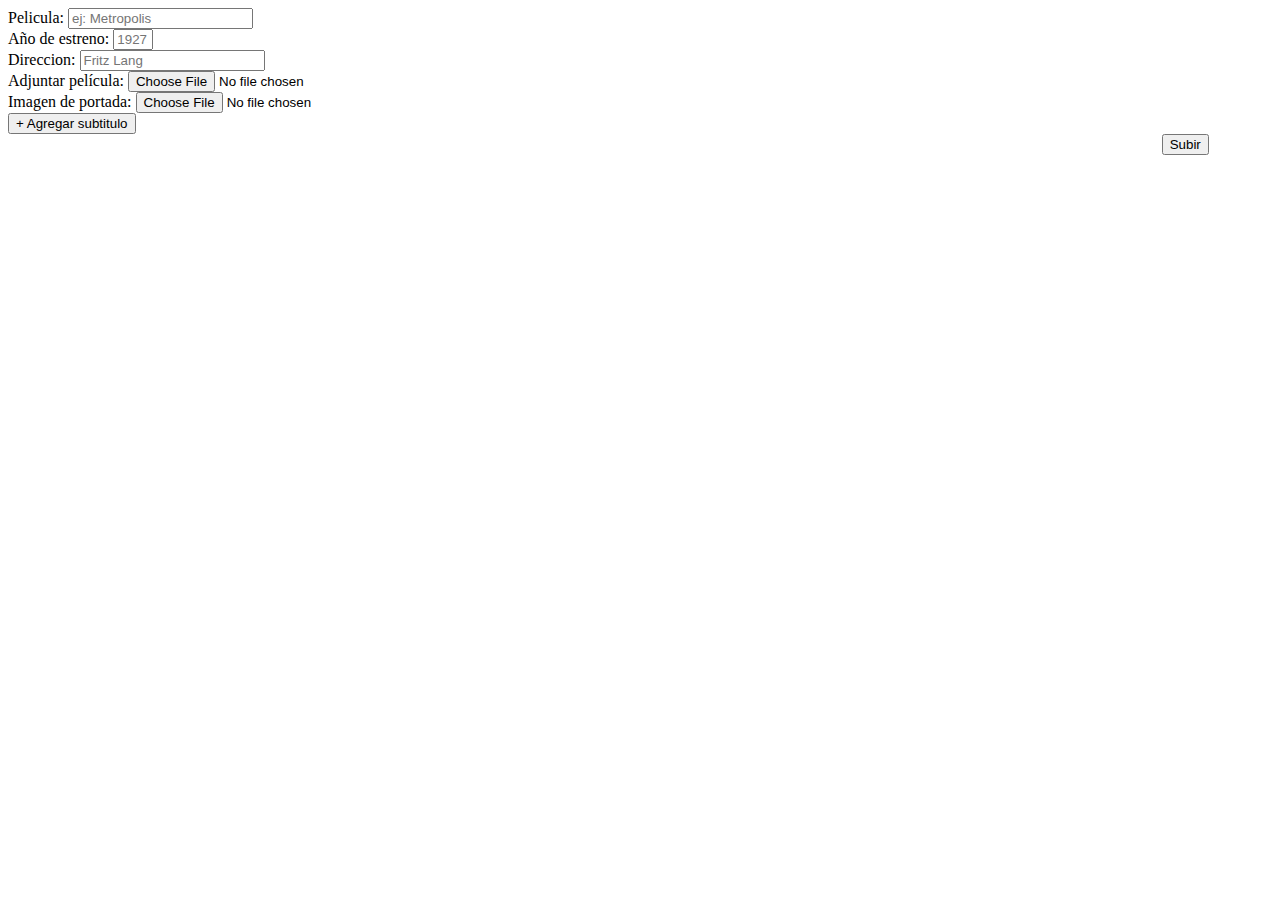
<file: cineclick/capp.html>
<!--   
//  «Copyright © 2015 Fco. Gamboa Ortiz»
//  This file is part of OpenCineClick.

//  OpenCineClick is free software: you can redistribute it and/or modify
//  it under the terms of the GNU Affero General Public License as published by
//  the Free Software Foundation, either version 3 of the License, or
//  (at your option) any later version.

//  OpenCineClick is distributed in the hope that it will be useful,
//  but WITHOUT ANY WARRANTY; without even the implied warranty of
//  MERCHANTABILITY or FITNESS FOR A PARTICULAR PURPOSE.  See the
//  GNU Affero General Public License for more details.

//  You should have received a copy of the GNU Affero General Public License
//  along with this program.  If not, see <http://www.gnu.org/licenses/>.

///////////////////////////////////////////////////////////////
//  Traduccion al español de esta Licencia
//
//  Este archivo es parte de OpenCineClick.

//  OpenCineClick es un programa libre: puedes redistribuirlo y/o modificar bajo
//  los terminos de la GNU Affero General Public License "Licencia Publica General"
//  publicada por la fundacion Free Software "Programa Libre", ya sea para la version 3
//  de la licencia, o versiones anteriores.

//  OpenCineClick es distribuido con la esperanza de que sea útil,
//  pero SIN NINGUNA GARANTÍA; ni siquiera la garantía implícita de
//  COMERCIALIZACIÓN o IDONEIDAD PARA UN PROPÓSITO PARTICULAR . Vea el
//  Licencia Pública General Affero GNU para más detalles.  

//  Debería haber recibido una copia de la Licencia Pública General Affero GNU
//  Junto con este programa . Si no es así , consulte < http://www.gnu.org/licenses/ > .
//  Por precaución la licencia está copiada completa en dos archivos, 
//  uno llamado COPYING y otro llamado LICENCIA
-->
<html>
<body>
<div class="ar">

<input type="hidden" name="sd" value="0">
		<div class="nu2">
Pelicula:
<input type="text" id="te2" name="ns" placeholder="ej: Metropolis">
		</div>


		<div class="nu2">
Año de estreno:
<input type="text" id="te2" name="ap" placeholder="1927" style="width:40px">
		</div>

		<div class="nu2">
Direccion:
<input type="text" id="te2" name="dp" placeholder="Fritz Lang">
		</div>



		<div class="nu2">
	Adjuntar película:
	 <input type="file" name="archivo[]" class="fil" id="arar">
		</div>





                <div class="nu2">
	Imagen de portada:
	 <input type="file" name="archivo[]" class="fil" accept="image/*">
		</div>


        <input type="button" value="+ Agregar subtitulo" onclick="subtitulos()" id="subsub">
                <div id="subti" class="nu2" style="display:none">
        Adjunta el subtitulo:
        <input type="file" name="archivo[]" class="fil">

                </div>


<div style="margin-right:5%" align="right"><input type="submit" id="submit" value="Subir"></div>

</div>

</body>
</html>
</file>
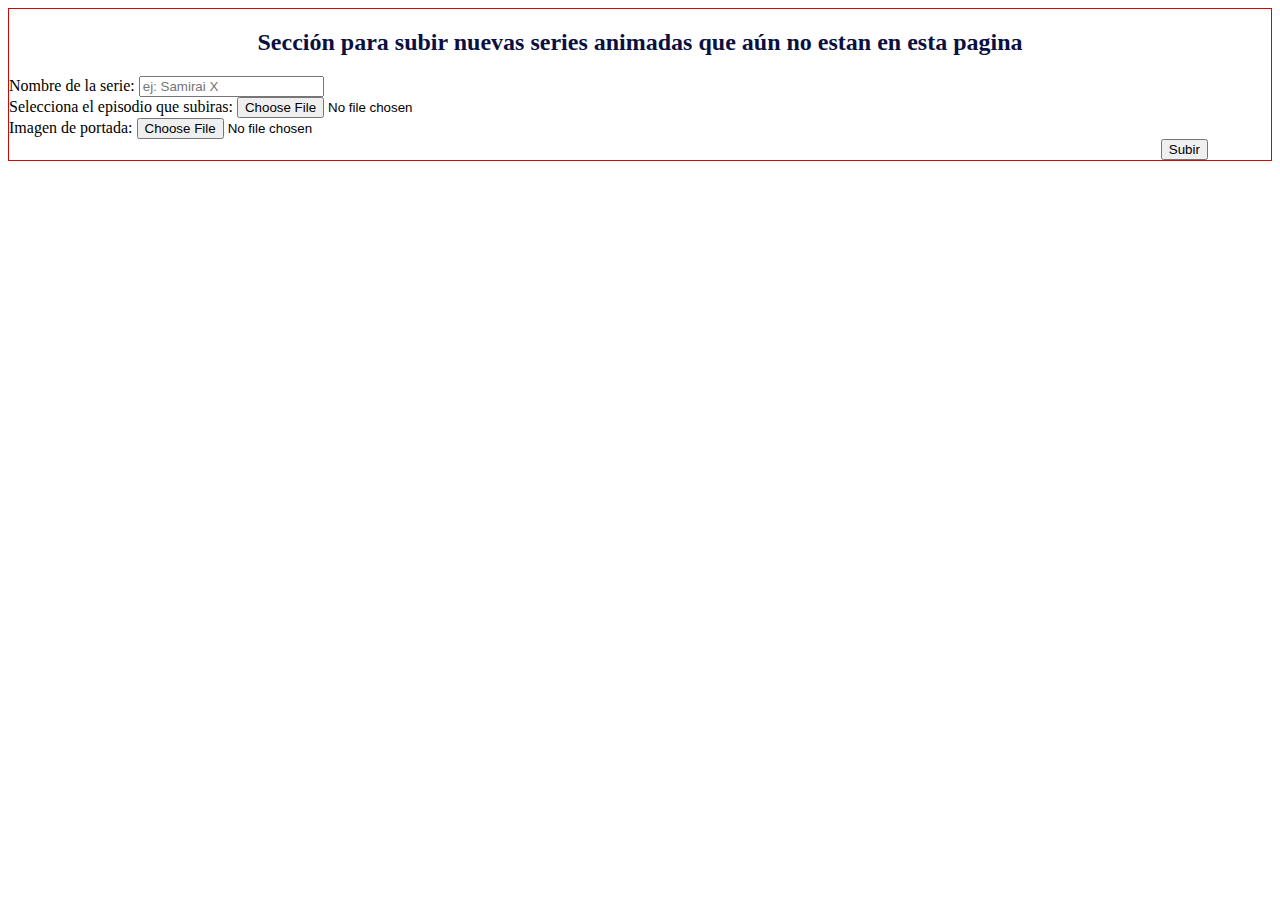
<file: cineclick/nser.html>
<html>
<body>
<div class="ar" style="border:solid 1px rgba(207, 7, 7, 1);">
		<div class="nu22" style="color: rgba(11, 16, 65, 1); text-align:center;">
<h2>Sección para subir nuevas series animadas que aún no estan en esta pagina</h2>
		</div>

<input type="hidden" name="sd" value="0">
<input type="hidden" name="nn" value="nues">
		<div class="nu2">
Nombre de la serie:
<input type="text" id="te2" name="ns" placeholder="ej: Samirai X">
		</div>

		<div class="nu2">
	Selecciona el episodio que subiras:
	 <input type="file" name="archivo[]" class="fil" id="arar">
		</div>

		<div id="nu" style="display:none">
El número del capítulo:
<input type="text" id="te" name="nc" placeholder="1">
		</div>

		<div class="nu2">
	Imagen de portada:
	 <input type="file" name="archivo[]" class="fil">
		</div>

<div style="margin-right:5%" align="right"><input type="submit" id="submit" value="Subir"></div>

</div>

</body>
</html>
</file>
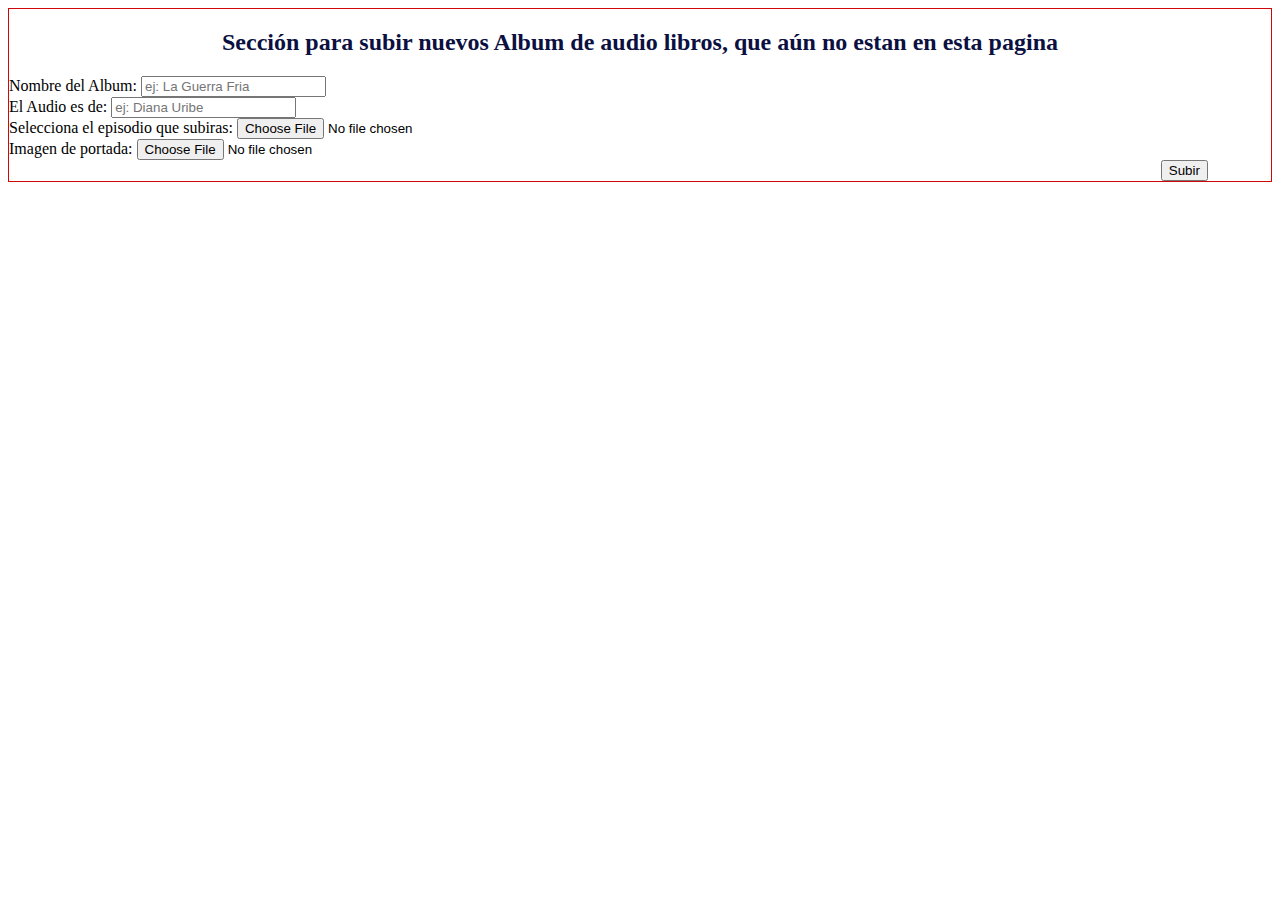
<file: cineclick/nsera.html>
<!--   
//  «Copyright © 2015 Fco. Gamboa Ortiz»
//  This file is part of OpenCineClick.

//  OpenCineClick is free software: you can redistribute it and/or modify
//  it under the terms of the GNU Affero General Public License as published by
//  the Free Software Foundation, either version 3 of the License, or
//  (at your option) any later version.

//  OpenCineClick is distributed in the hope that it will be useful,
//  but WITHOUT ANY WARRANTY; without even the implied warranty of
//  MERCHANTABILITY or FITNESS FOR A PARTICULAR PURPOSE.  See the
//  GNU Affero General Public License for more details.

//  You should have received a copy of the GNU Affero General Public License
//  along with this program.  If not, see <http://www.gnu.org/licenses/>.

///////////////////////////////////////////////////////////////
//  Traduccion al español de esta Licencia
//
//  Este archivo es parte de OpenCineClick.

//  OpenCineClick es un programa libre: puedes redistribuirlo y/o modificar bajo
//  los terminos de la GNU Affero General Public License "Licencia Publica General"
//  publicada por la fundacion Free Software "Programa Libre", ya sea para la version 3
//  de la licencia, o versiones anteriores.

//  OpenCineClick es distribuido con la esperanza de que sea útil,
//  pero SIN NINGUNA GARANTÍA; ni siquiera la garantía implícita de
//  COMERCIALIZACIÓN o IDONEIDAD PARA UN PROPÓSITO PARTICULAR . Vea el
//  Licencia Pública General Affero GNU para más detalles.  

//  Debería haber recibido una copia de la Licencia Pública General Affero GNU
//  Junto con este programa . Si no es así , consulte < http://www.gnu.org/licenses/ > .
//  Por precaución la licencia está copiada completa en dos archivos, 
//  uno llamado COPYING y otro llamado LICENCIA
-->
<html>
<body>
<div class="ar" style="border:solid 1px rgba(207, 7, 7, 1);">
		<div class="nu22" style="color: rgba(11, 16, 65, 1); text-align:center;">
<h2>Sección para subir nuevos Album de audio libros, que aún no estan en esta pagina</h2>
		</div>

<input type="hidden" name="sd" value="3">
<input type="hidden" name="nn" value="nues">
		<div class="nu2">
Nombre del Album:
<input type="text" id="te2" name="ns" placeholder="ej: La Guerra Fria">
		</div>

		<div class="nu2">
El Audio es de:
<input type="text" id="te2" name="quien" placeholder="ej: Diana Uribe">
		</div>

		<div class="nu2">
	Selecciona el episodio que subiras:
	 <input type="file" name="archivo[]" class="fil" id="arar">
		</div>

		<div id="nu" style="display:none">
El número del capítulo:
<input type="text" id="te" name="nc" placeholder="1">
		</div>

		<div class="nu2">
	Imagen de portada:
	 <input type="file" name="archivo[]" class="fil">
		</div>

<div style="margin-right:5%" align="right"><input type="submit" id="submit" value="Subir"></div>

</div>

</body>
</html>
</file>
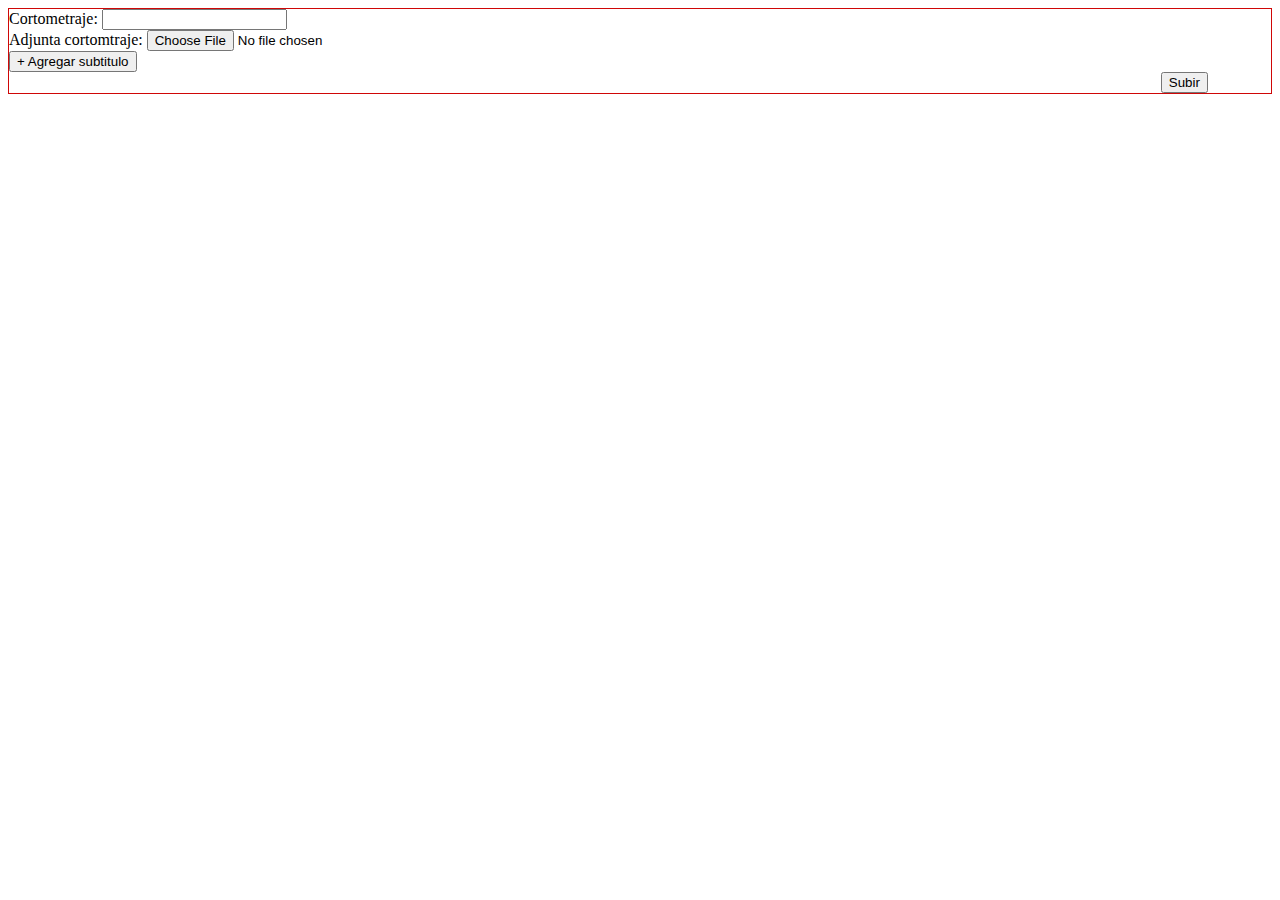
<file: cineclick/nserp.html>
<!--   
//  «Copyright © 2015 Fco. Gamboa Ortiz»
//  This file is part of OpenCineClick.

//  OpenCineClick is free software: you can redistribute it and/or modify
//  it under the terms of the GNU Affero General Public License as published by
//  the Free Software Foundation, either version 3 of the License, or
//  (at your option) any later version.

//  OpenCineClick is distributed in the hope that it will be useful,
//  but WITHOUT ANY WARRANTY; without even the implied warranty of
//  MERCHANTABILITY or FITNESS FOR A PARTICULAR PURPOSE.  See the
//  GNU Affero General Public License for more details.

//  You should have received a copy of the GNU Affero General Public License
//  along with this program.  If not, see <http://www.gnu.org/licenses/>.

///////////////////////////////////////////////////////////////
//  Traduccion al español de esta Licencia
//
//  Este archivo es parte de OpenCineClick.

//  OpenCineClick es un programa libre: puedes redistribuirlo y/o modificar bajo
//  los terminos de la GNU Affero General Public License "Licencia Publica General"
//  publicada por la fundacion Free Software "Programa Libre", ya sea para la version 3
//  de la licencia, o versiones anteriores.

//  OpenCineClick es distribuido con la esperanza de que sea útil,
//  pero SIN NINGUNA GARANTÍA; ni siquiera la garantía implícita de
//  COMERCIALIZACIÓN o IDONEIDAD PARA UN PROPÓSITO PARTICULAR . Vea el
//  Licencia Pública General Affero GNU para más detalles.  

//  Debería haber recibido una copia de la Licencia Pública General Affero GNU
//  Junto con este programa . Si no es así , consulte < http://www.gnu.org/licenses/ > .
//  Por precaución la licencia está copiada completa en dos archivos, 
//  uno llamado COPYING y otro llamado LICENCIA
-->
<html>
<body>
<div class="ar" style="border:solid 1px rgba(207, 7, 7, 1);">

<input type="hidden" name="sd" value="1">
<input type="hidden" name="nn" value="nues">
		<div class="nu2">
Cortometraje:
<input type="text" id="te2" name="ns">
		</div>


		<div class="nu2" style="display:none">
Año de estreno:
<input type="text" id="te2" name="ap" style="width:40px">
		</div>

		<div class="nu2" style="display:none">
Direccion:
<input type="text" id="te2" name="dp">
		</div>



		<div class="nu2">
	Adjunta cortomtraje:
	 <input type="file" name="archivo[]" class="fil" id="arar">
		</div>

                <div class="nu2" style="display:none">
	Imagen de portada:
	 <input type="file" name="archivo[]" class="fil">
		</div>


        <input type="button" value="+ Agregar subtitulo" onclick="subtitulos()" id="subsub">
                <div id="subti" class="nu2" style="display:none">
        Adjunta el subtitulo:
        <input type="file" name="archivo[]" class="fil">

                </div>


<div style="margin-right:5%" align="right"><input type="submit" id="submit" value="Subir"></div>

</div>

</body>
</html>
</file>
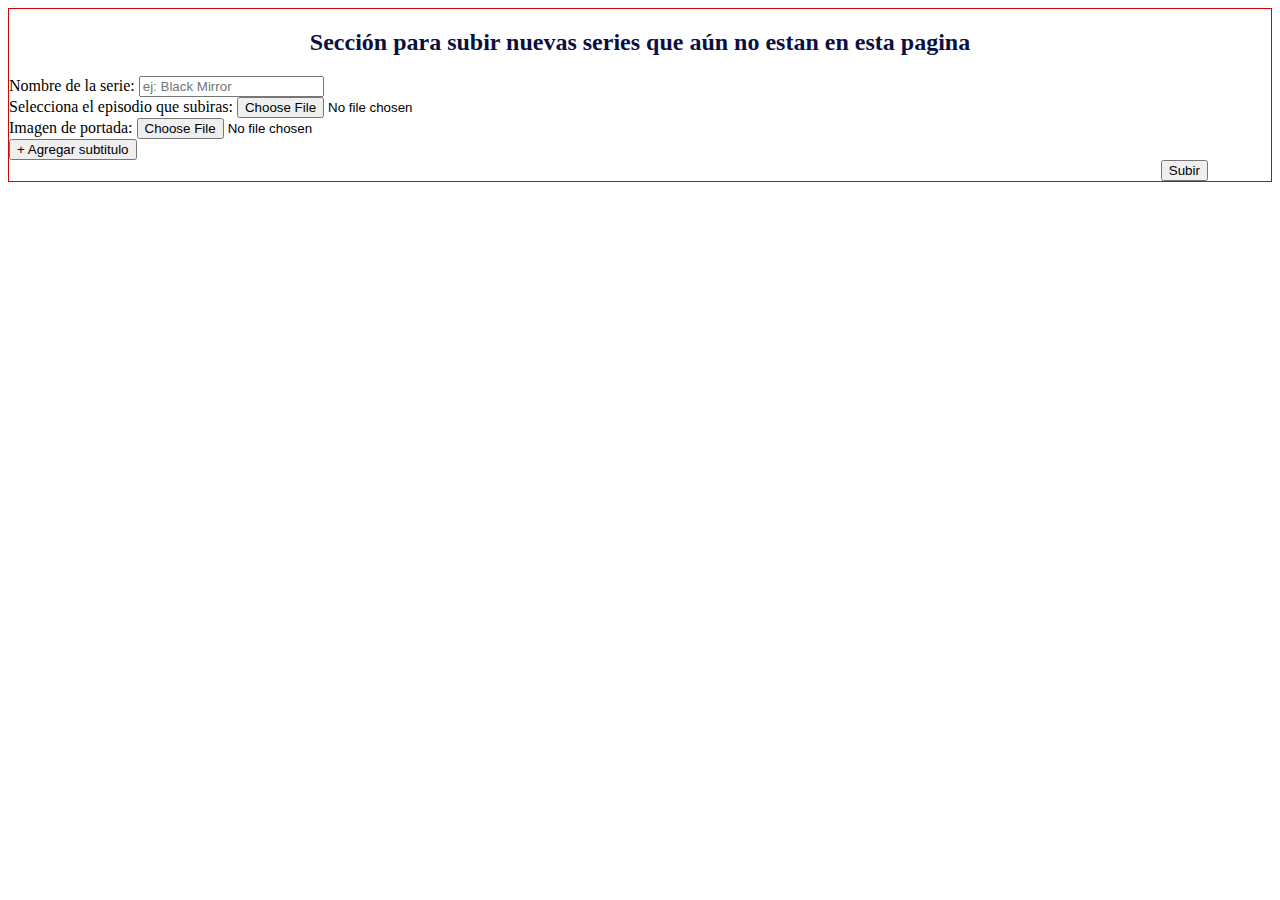
<file: cineclick/nsers.html>
<!--   
//  «Copyright © 2015 Fco. Gamboa Ortiz»
//  This file is part of OpenCineClick.

//  OpenCineClick is free software: you can redistribute it and/or modify
//  it under the terms of the GNU Affero General Public License as published by
//  the Free Software Foundation, either version 3 of the License, or
//  (at your option) any later version.

//  OpenCineClick is distributed in the hope that it will be useful,
//  but WITHOUT ANY WARRANTY; without even the implied warranty of
//  MERCHANTABILITY or FITNESS FOR A PARTICULAR PURPOSE.  See the
//  GNU Affero General Public License for more details.

//  You should have received a copy of the GNU Affero General Public License
//  along with this program.  If not, see <http://www.gnu.org/licenses/>.

///////////////////////////////////////////////////////////////
//  Traduccion al español de esta Licencia
//
//  Este archivo es parte de OpenCineClick.

//  OpenCineClick es un programa libre: puedes redistribuirlo y/o modificar bajo
//  los terminos de la GNU Affero General Public License "Licencia Publica General"
//  publicada por la fundacion Free Software "Programa Libre", ya sea para la version 3
//  de la licencia, o versiones anteriores.

//  OpenCineClick es distribuido con la esperanza de que sea útil,
//  pero SIN NINGUNA GARANTÍA; ni siquiera la garantía implícita de
//  COMERCIALIZACIÓN o IDONEIDAD PARA UN PROPÓSITO PARTICULAR . Vea el
//  Licencia Pública General Affero GNU para más detalles.  

//  Debería haber recibido una copia de la Licencia Pública General Affero GNU
//  Junto con este programa . Si no es así , consulte < http://www.gnu.org/licenses/ > .
//  Por precaución la licencia está copiada completa en dos archivos, 
//  uno llamado COPYING y otro llamado LICENCIA
-->
<html>
<body>
<div class="ar" style="border:solid 1px rgba(207, 7, 7, 1);">
		<div class="nu22" style="color: rgba(11, 16, 65, 1); text-align:center;">
<h2>Sección para subir nuevas series que aún no estan en esta pagina</h2>
		</div>

<input type="hidden" name="sd" value="1">
<input type="hidden" name="nn" value="nues">
		<div class="nu2">
Nombre de la serie:
<input type="text" id="te2" name="ns" placeholder="ej: Black Mirror">
		</div>

		<div class="nu2">
	Selecciona el episodio que subiras:
	 <input type="file" name="archivo[]" class="fil" id="arar">
		</div>

		<div id="nu" style="display:none">
El número del capítulo:
<input type="text" id="te" name="nc" placeholder="1">
		</div>

		<div class="nu2">
	Imagen de portada:
	 <input type="file" name="archivo[]" class="fil">
		</div>

        <input type="button" value="+ Agregar subtitulo" onclick="subtitulos()" id="subsub">


                <div id="subti" class="nu2" style="display:none">
        Adjunta el subtitulo:
        <input type="file" name="archivo[]" class="fil">

                </div>


<div style="margin-right:5%" align="right"><input type="submit" id="submit" value="Subir"></div>

</div>

</body>
</html>
</file>
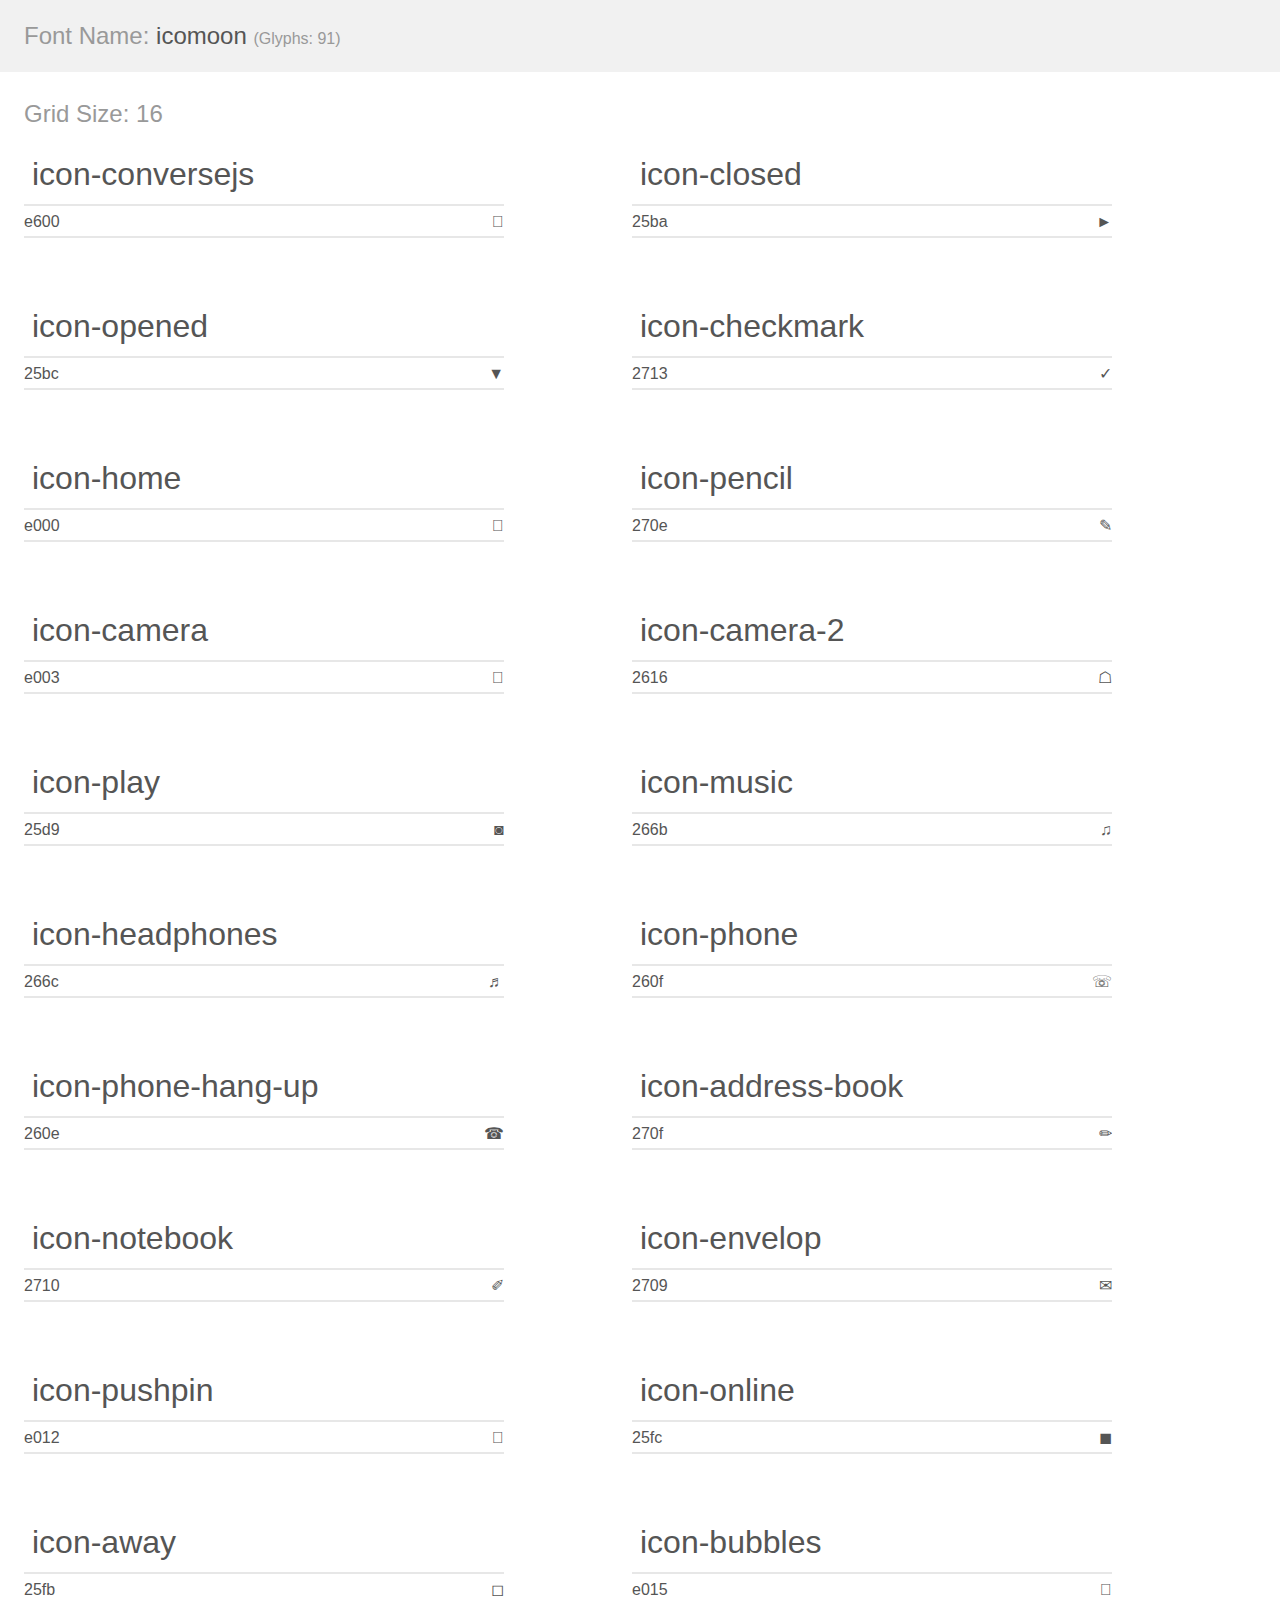
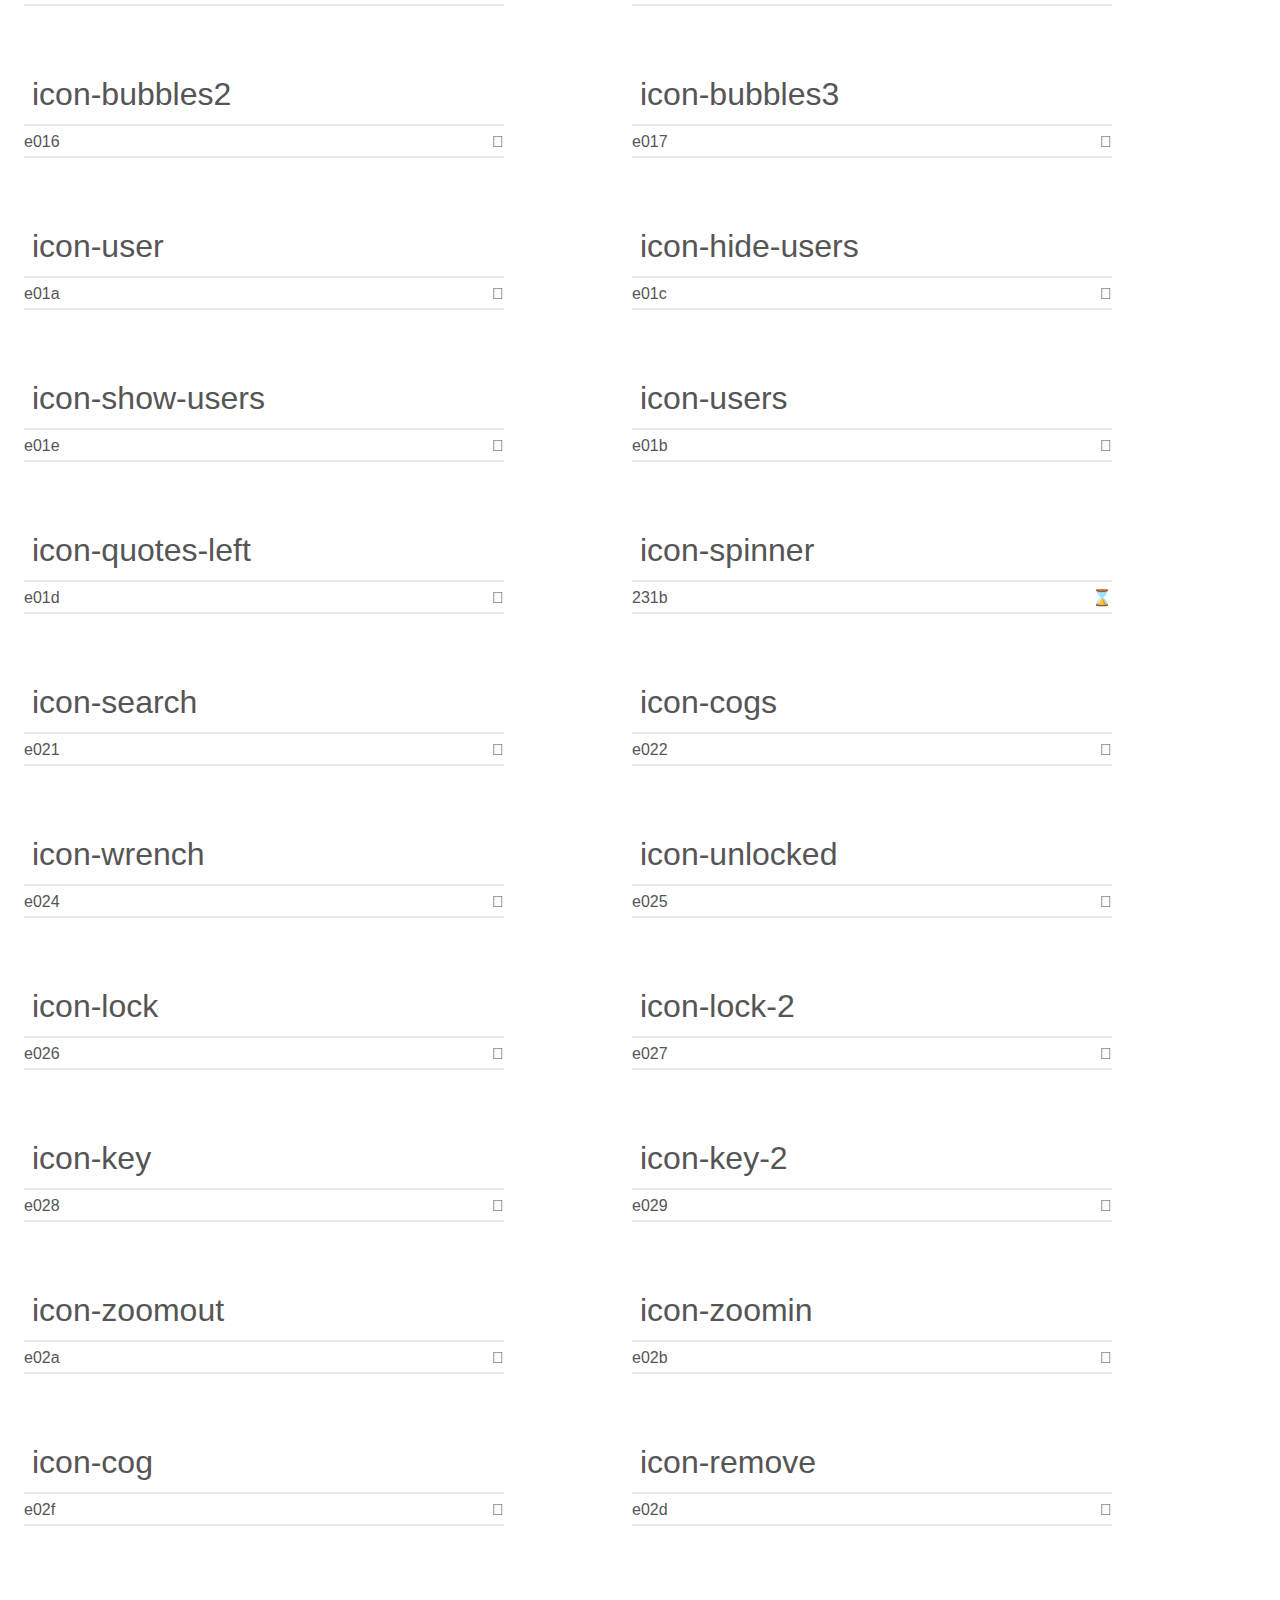
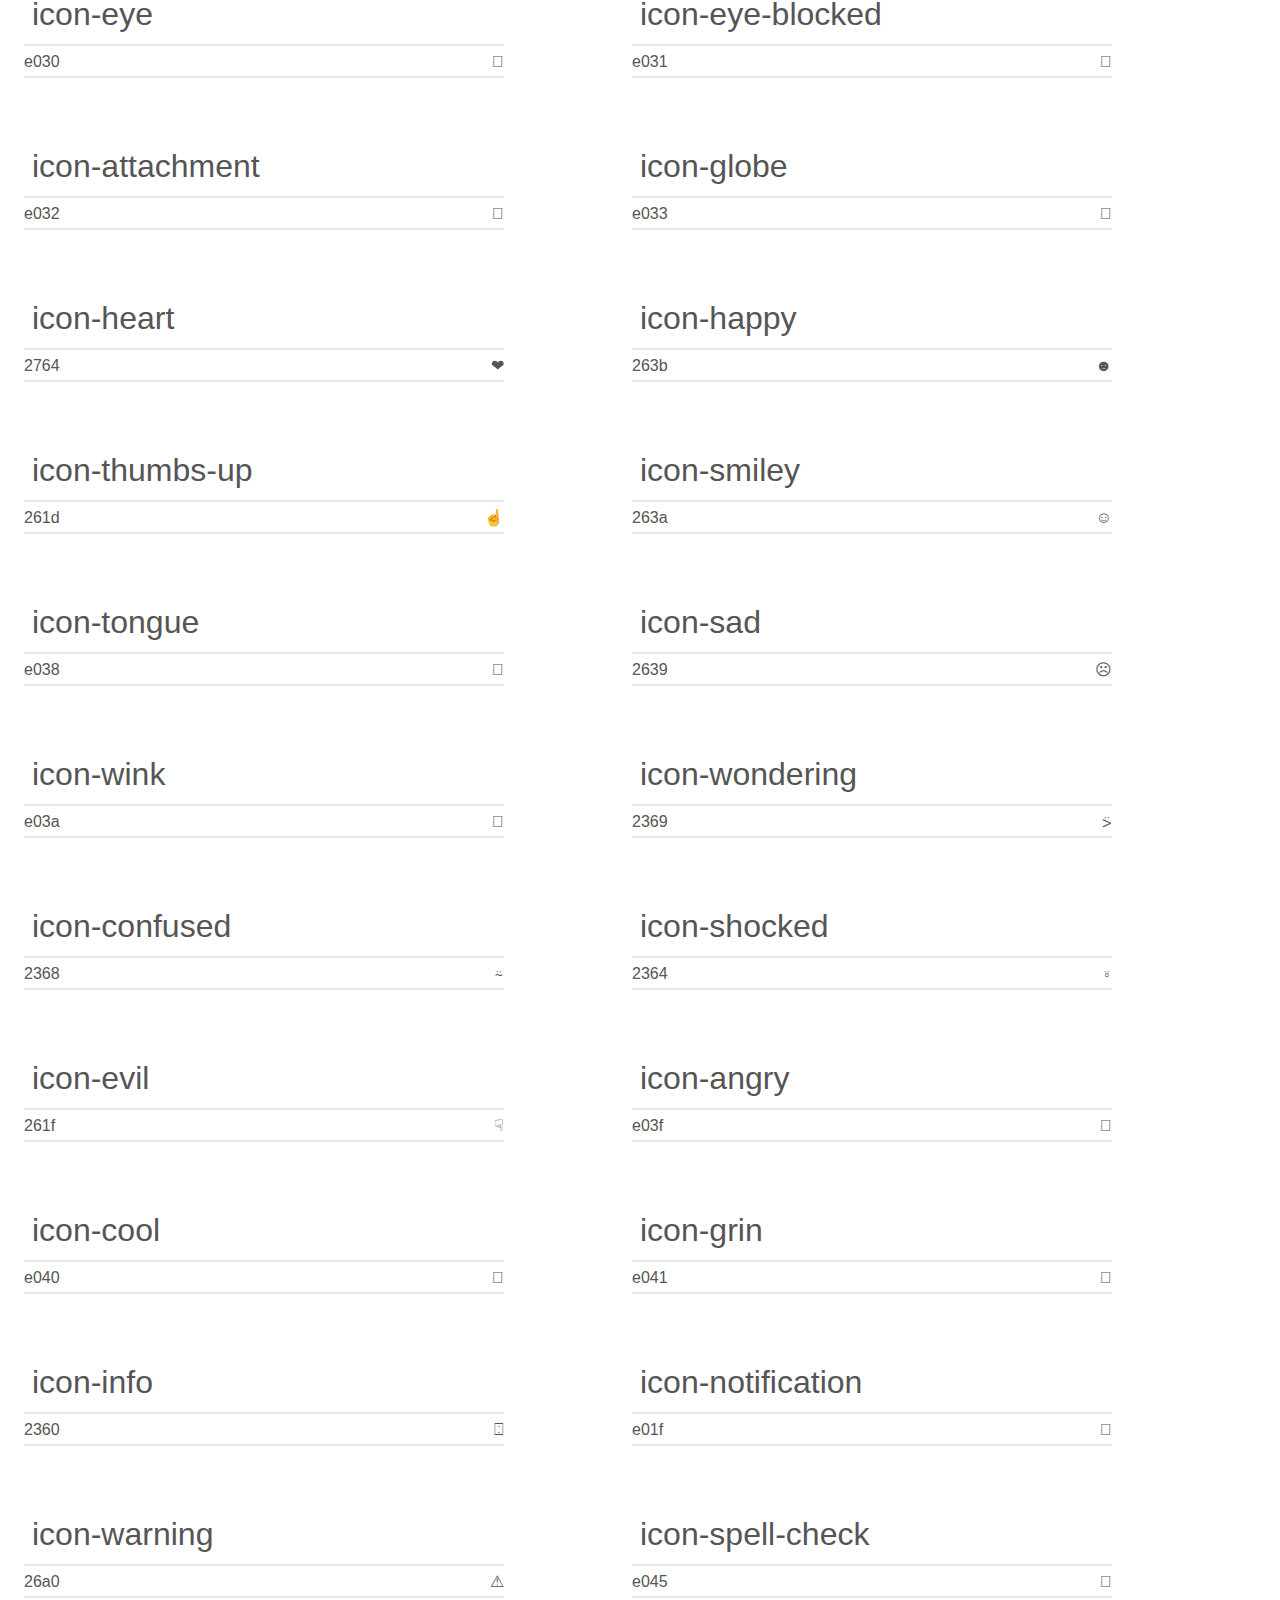
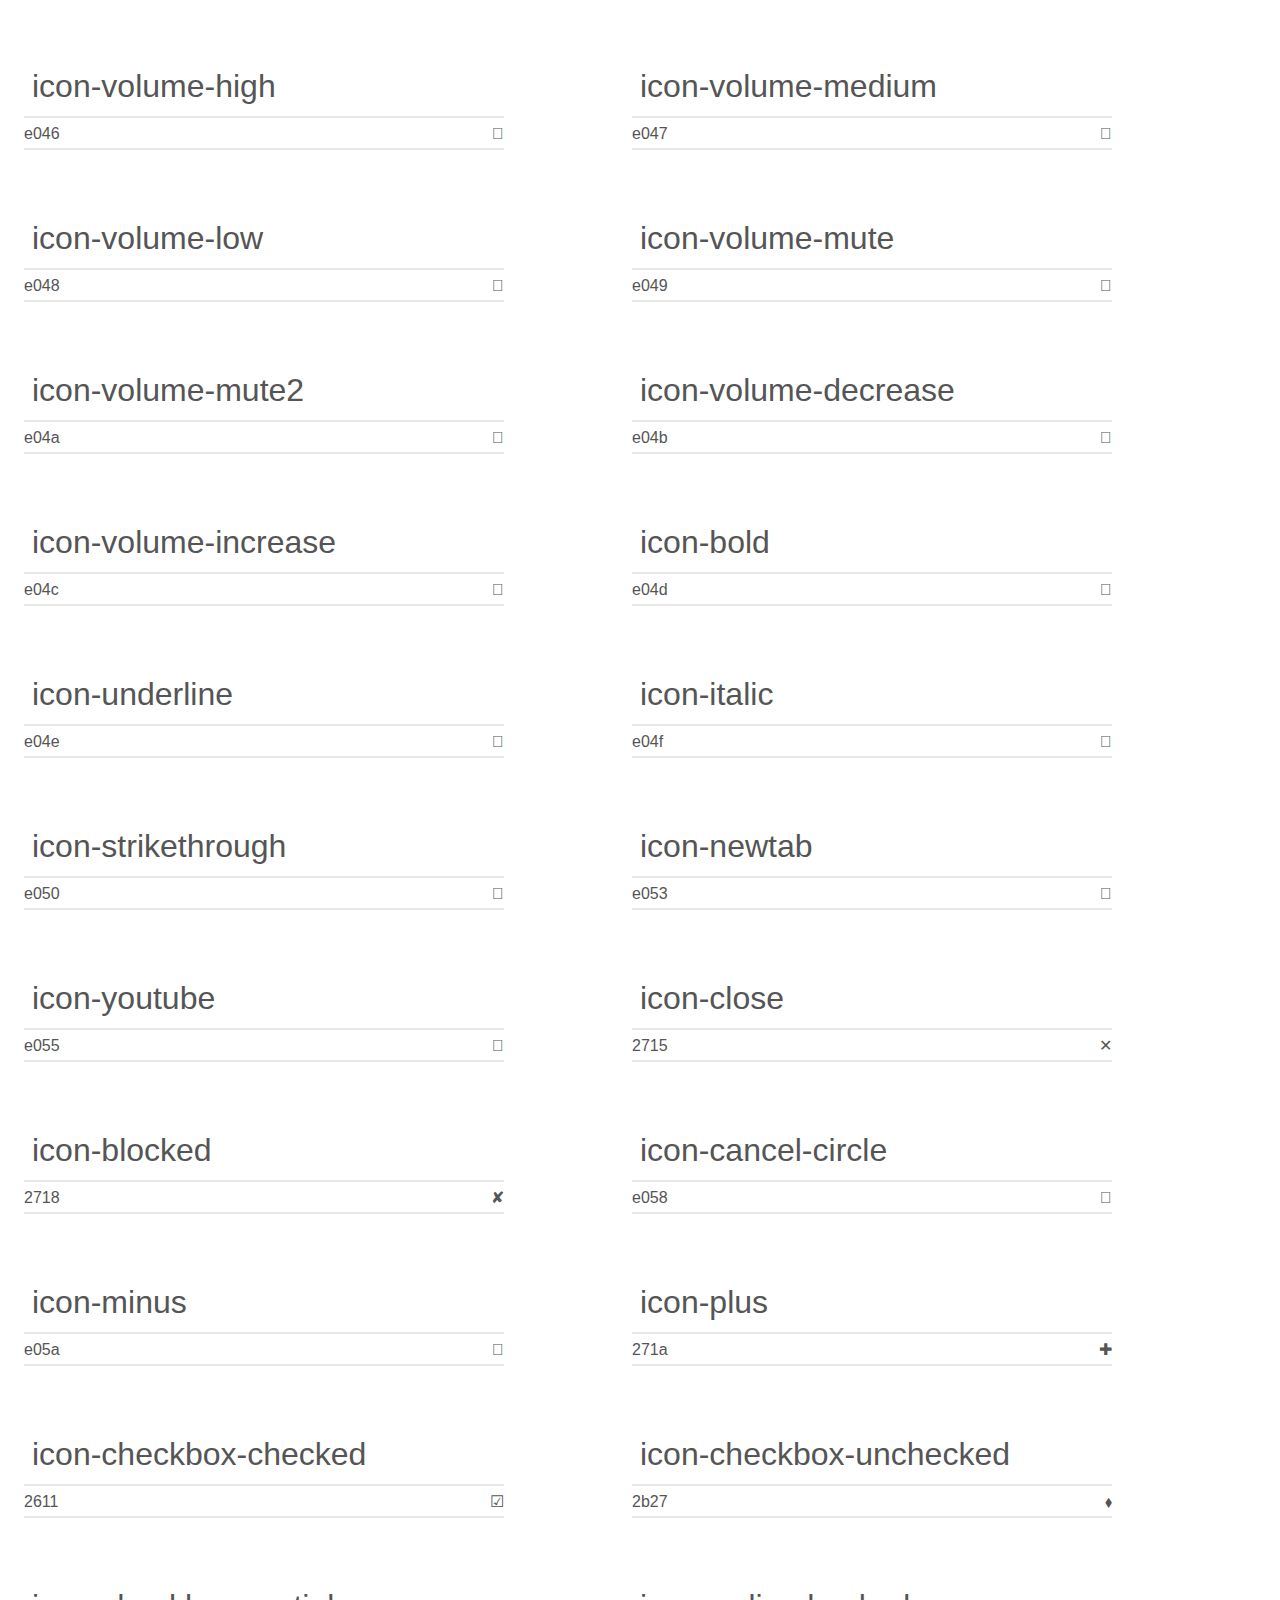
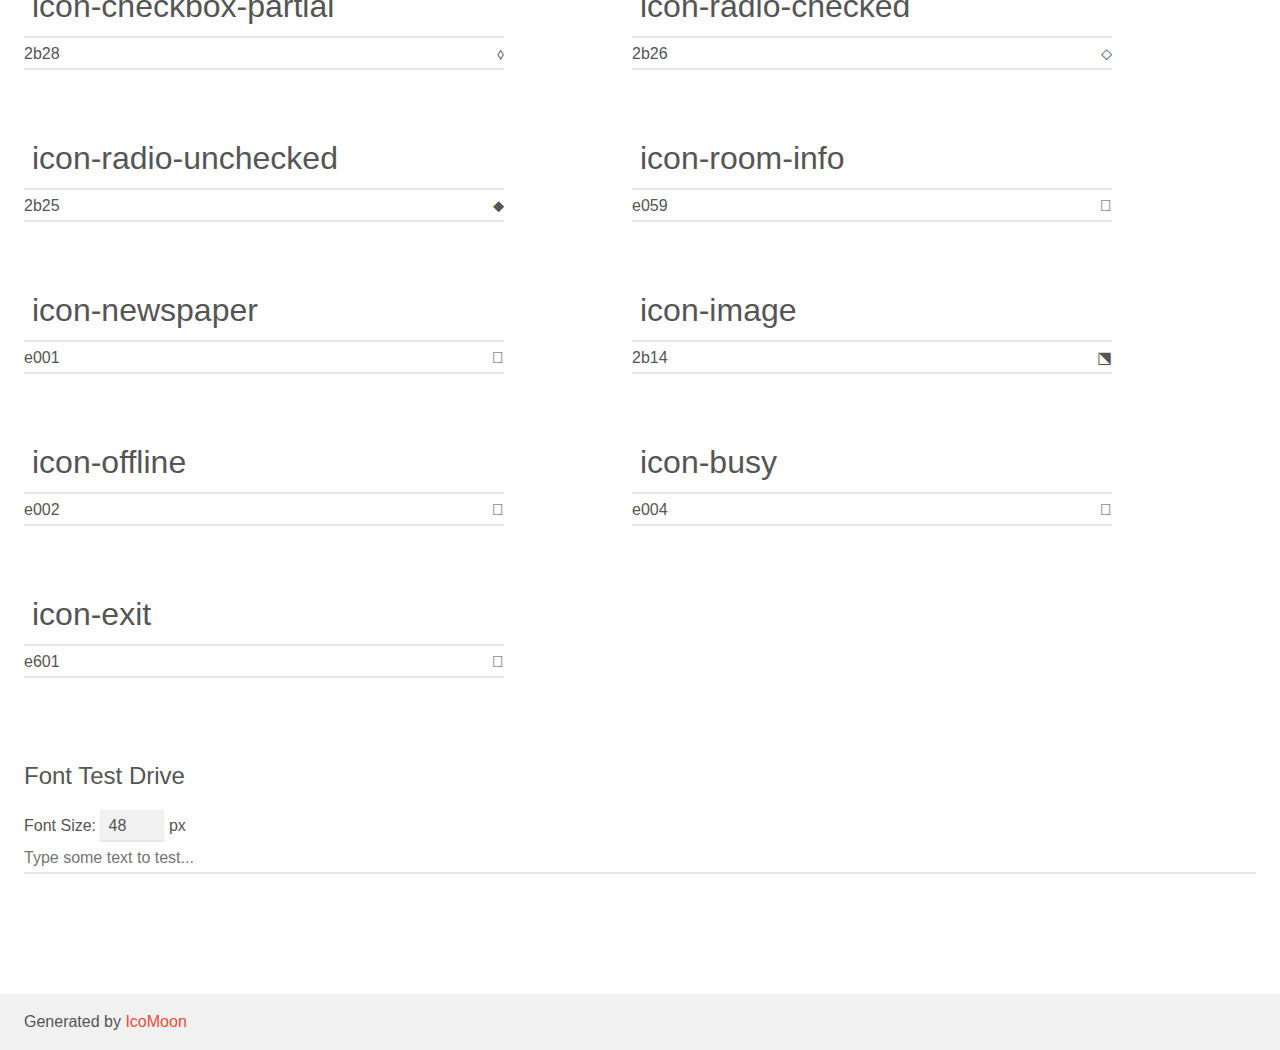
<file: cineclick/fonticons/demo.html>
<!doctype html>
<html>
<head>
	<meta charset="utf-8">
	<title>IcoMoon Demo</title>
	<meta name="description" content="An Icon Font Generated By IcoMoon.io">
	<meta name="viewport" content="width=device-width">
	<link rel="stylesheet" href="demo-files/demo.css">
	<link rel="stylesheet" href="style.css"></head>
<body>
	<div class="bgc1 clearfix">
		<h1 class="mhmm mvm"><span class="fgc1">Font Name:</span> icomoon <small class="fgc1">(Glyphs:&nbsp;91)</small></h1>
	</div>
	<div class="clearfix mhl ptl">
		<h1 class="mvm mtn bshadow fgc1">Grid Size: 16</h1>
		<div class="glyph fs1">
			<div class="clearfix bshadow0 pbs">
				<span class="icon-conversejs"></span><span class="mls"> icon-conversejs</span>
			</div>
			<fieldset class="fs0 size1of1 clearfix hidden-false">
				<input type="text" readonly value="e600" class="unit size1of2" />
				<input type="text" maxlength="1" readonly value="&#xe600;" class="unitRight size1of2 talign-right" />
			</fieldset>
			<div class="fs0 bshadow0 clearfix hidden-true">
				<span class="unit pvs fgc1">liga: </span>
				<input type="text" readonly value="" class="liga unitRight" />
			</div>
		</div>
		<div class="glyph fs1">
			<div class="clearfix bshadow0 pbs">
				<span class="icon-closed"></span><span class="mls"> icon-closed</span>
			</div>
			<fieldset class="fs0 size1of1 clearfix hidden-false">
				<input type="text" readonly value="25ba" class="unit size1of2" />
				<input type="text" maxlength="1" readonly value="&#x25ba;" class="unitRight size1of2 talign-right" />
			</fieldset>
			<div class="fs0 bshadow0 clearfix hidden-true">
				<span class="unit pvs fgc1">liga: </span>
				<input type="text" readonly value="" class="liga unitRight" />
			</div>
		</div>
		<div class="glyph fs1">
			<div class="clearfix bshadow0 pbs">
				<span class="icon-opened"></span><span class="mls"> icon-opened</span>
			</div>
			<fieldset class="fs0 size1of1 clearfix hidden-false">
				<input type="text" readonly value="25bc" class="unit size1of2" />
				<input type="text" maxlength="1" readonly value="&#x25bc;" class="unitRight size1of2 talign-right" />
			</fieldset>
			<div class="fs0 bshadow0 clearfix hidden-true">
				<span class="unit pvs fgc1">liga: </span>
				<input type="text" readonly value="" class="liga unitRight" />
			</div>
		</div>
		<div class="glyph fs1">
			<div class="clearfix bshadow0 pbs">
				<span class="icon-checkmark"></span><span class="mls"> icon-checkmark</span>
			</div>
			<fieldset class="fs0 size1of1 clearfix hidden-false">
				<input type="text" readonly value="2713" class="unit size1of2" />
				<input type="text" maxlength="1" readonly value="&#x2713;" class="unitRight size1of2 talign-right" />
			</fieldset>
			<div class="fs0 bshadow0 clearfix hidden-true">
				<span class="unit pvs fgc1">liga: </span>
				<input type="text" readonly value="" class="liga unitRight" />
			</div>
		</div>
		<div class="glyph fs1">
			<div class="clearfix bshadow0 pbs">
				<span class="icon-home"></span><span class="mls"> icon-home</span>
			</div>
			<fieldset class="fs0 size1of1 clearfix hidden-false">
				<input type="text" readonly value="e000" class="unit size1of2" />
				<input type="text" maxlength="1" readonly value="&#xe000;" class="unitRight size1of2 talign-right" />
			</fieldset>
			<div class="fs0 bshadow0 clearfix hidden-true">
				<span class="unit pvs fgc1">liga: </span>
				<input type="text" readonly value="" class="liga unitRight" />
			</div>
		</div>
		<div class="glyph fs1">
			<div class="clearfix bshadow0 pbs">
				<span class="icon-pencil"></span><span class="mls"> icon-pencil</span>
			</div>
			<fieldset class="fs0 size1of1 clearfix hidden-false">
				<input type="text" readonly value="270e" class="unit size1of2" />
				<input type="text" maxlength="1" readonly value="&#x270e;" class="unitRight size1of2 talign-right" />
			</fieldset>
			<div class="fs0 bshadow0 clearfix hidden-true">
				<span class="unit pvs fgc1">liga: </span>
				<input type="text" readonly value="" class="liga unitRight" />
			</div>
		</div>
		<div class="glyph fs1">
			<div class="clearfix bshadow0 pbs">
				<span class="icon-camera"></span><span class="mls"> icon-camera</span>
			</div>
			<fieldset class="fs0 size1of1 clearfix hidden-false">
				<input type="text" readonly value="e003" class="unit size1of2" />
				<input type="text" maxlength="1" readonly value="&#xe003;" class="unitRight size1of2 talign-right" />
			</fieldset>
			<div class="fs0 bshadow0 clearfix hidden-true">
				<span class="unit pvs fgc1">liga: </span>
				<input type="text" readonly value="" class="liga unitRight" />
			</div>
		</div>
		<div class="glyph fs1">
			<div class="clearfix bshadow0 pbs">
				<span class="icon-camera-2"></span><span class="mls"> icon-camera-2</span>
			</div>
			<fieldset class="fs0 size1of1 clearfix hidden-false">
				<input type="text" readonly value="2616" class="unit size1of2" />
				<input type="text" maxlength="1" readonly value="&#x2616;" class="unitRight size1of2 talign-right" />
			</fieldset>
			<div class="fs0 bshadow0 clearfix hidden-true">
				<span class="unit pvs fgc1">liga: </span>
				<input type="text" readonly value="" class="liga unitRight" />
			</div>
		</div>
		<div class="glyph fs1">
			<div class="clearfix bshadow0 pbs">
				<span class="icon-play"></span><span class="mls"> icon-play</span>
			</div>
			<fieldset class="fs0 size1of1 clearfix hidden-false">
				<input type="text" readonly value="25d9" class="unit size1of2" />
				<input type="text" maxlength="1" readonly value="&#x25d9;" class="unitRight size1of2 talign-right" />
			</fieldset>
			<div class="fs0 bshadow0 clearfix hidden-true">
				<span class="unit pvs fgc1">liga: </span>
				<input type="text" readonly value="" class="liga unitRight" />
			</div>
		</div>
		<div class="glyph fs1">
			<div class="clearfix bshadow0 pbs">
				<span class="icon-music"></span><span class="mls"> icon-music</span>
			</div>
			<fieldset class="fs0 size1of1 clearfix hidden-false">
				<input type="text" readonly value="266b" class="unit size1of2" />
				<input type="text" maxlength="1" readonly value="&#x266b;" class="unitRight size1of2 talign-right" />
			</fieldset>
			<div class="fs0 bshadow0 clearfix hidden-true">
				<span class="unit pvs fgc1">liga: </span>
				<input type="text" readonly value="" class="liga unitRight" />
			</div>
		</div>
		<div class="glyph fs1">
			<div class="clearfix bshadow0 pbs">
				<span class="icon-headphones"></span><span class="mls"> icon-headphones</span>
			</div>
			<fieldset class="fs0 size1of1 clearfix hidden-false">
				<input type="text" readonly value="266c" class="unit size1of2" />
				<input type="text" maxlength="1" readonly value="&#x266c;" class="unitRight size1of2 talign-right" />
			</fieldset>
			<div class="fs0 bshadow0 clearfix hidden-true">
				<span class="unit pvs fgc1">liga: </span>
				<input type="text" readonly value="" class="liga unitRight" />
			</div>
		</div>
		<div class="glyph fs1">
			<div class="clearfix bshadow0 pbs">
				<span class="icon-phone"></span><span class="mls"> icon-phone</span>
			</div>
			<fieldset class="fs0 size1of1 clearfix hidden-false">
				<input type="text" readonly value="260f" class="unit size1of2" />
				<input type="text" maxlength="1" readonly value="&#x260f;" class="unitRight size1of2 talign-right" />
			</fieldset>
			<div class="fs0 bshadow0 clearfix hidden-true">
				<span class="unit pvs fgc1">liga: </span>
				<input type="text" readonly value="" class="liga unitRight" />
			</div>
		</div>
		<div class="glyph fs1">
			<div class="clearfix bshadow0 pbs">
				<span class="icon-phone-hang-up"></span><span class="mls"> icon-phone-hang-up</span>
			</div>
			<fieldset class="fs0 size1of1 clearfix hidden-false">
				<input type="text" readonly value="260e" class="unit size1of2" />
				<input type="text" maxlength="1" readonly value="&#x260e;" class="unitRight size1of2 talign-right" />
			</fieldset>
			<div class="fs0 bshadow0 clearfix hidden-true">
				<span class="unit pvs fgc1">liga: </span>
				<input type="text" readonly value="" class="liga unitRight" />
			</div>
		</div>
		<div class="glyph fs1">
			<div class="clearfix bshadow0 pbs">
				<span class="icon-address-book"></span><span class="mls"> icon-address-book</span>
			</div>
			<fieldset class="fs0 size1of1 clearfix hidden-false">
				<input type="text" readonly value="270f" class="unit size1of2" />
				<input type="text" maxlength="1" readonly value="&#x270f;" class="unitRight size1of2 talign-right" />
			</fieldset>
			<div class="fs0 bshadow0 clearfix hidden-true">
				<span class="unit pvs fgc1">liga: </span>
				<input type="text" readonly value="" class="liga unitRight" />
			</div>
		</div>
		<div class="glyph fs1">
			<div class="clearfix bshadow0 pbs">
				<span class="icon-notebook"></span><span class="mls"> icon-notebook</span>
			</div>
			<fieldset class="fs0 size1of1 clearfix hidden-false">
				<input type="text" readonly value="2710" class="unit size1of2" />
				<input type="text" maxlength="1" readonly value="&#x2710;" class="unitRight size1of2 talign-right" />
			</fieldset>
			<div class="fs0 bshadow0 clearfix hidden-true">
				<span class="unit pvs fgc1">liga: </span>
				<input type="text" readonly value="" class="liga unitRight" />
			</div>
		</div>
		<div class="glyph fs1">
			<div class="clearfix bshadow0 pbs">
				<span class="icon-envelop"></span><span class="mls"> icon-envelop</span>
			</div>
			<fieldset class="fs0 size1of1 clearfix hidden-false">
				<input type="text" readonly value="2709" class="unit size1of2" />
				<input type="text" maxlength="1" readonly value="&#x2709;" class="unitRight size1of2 talign-right" />
			</fieldset>
			<div class="fs0 bshadow0 clearfix hidden-true">
				<span class="unit pvs fgc1">liga: </span>
				<input type="text" readonly value="" class="liga unitRight" />
			</div>
		</div>
		<div class="glyph fs1">
			<div class="clearfix bshadow0 pbs">
				<span class="icon-pushpin"></span><span class="mls"> icon-pushpin</span>
			</div>
			<fieldset class="fs0 size1of1 clearfix hidden-false">
				<input type="text" readonly value="e012" class="unit size1of2" />
				<input type="text" maxlength="1" readonly value="&#xe012;" class="unitRight size1of2 talign-right" />
			</fieldset>
			<div class="fs0 bshadow0 clearfix hidden-true">
				<span class="unit pvs fgc1">liga: </span>
				<input type="text" readonly value="" class="liga unitRight" />
			</div>
		</div>
		<div class="glyph fs1">
			<div class="clearfix bshadow0 pbs">
				<span class="icon-online"></span><span class="mls"> icon-online</span>
			</div>
			<fieldset class="fs0 size1of1 clearfix hidden-false">
				<input type="text" readonly value="25fc" class="unit size1of2" />
				<input type="text" maxlength="1" readonly value="&#x25fc;" class="unitRight size1of2 talign-right" />
			</fieldset>
			<div class="fs0 bshadow0 clearfix hidden-true">
				<span class="unit pvs fgc1">liga: </span>
				<input type="text" readonly value="" class="liga unitRight" />
			</div>
		</div>
		<div class="glyph fs1">
			<div class="clearfix bshadow0 pbs">
				<span class="icon-away"></span><span class="mls"> icon-away</span>
			</div>
			<fieldset class="fs0 size1of1 clearfix hidden-false">
				<input type="text" readonly value="25fb" class="unit size1of2" />
				<input type="text" maxlength="1" readonly value="&#x25fb;" class="unitRight size1of2 talign-right" />
			</fieldset>
			<div class="fs0 bshadow0 clearfix hidden-true">
				<span class="unit pvs fgc1">liga: </span>
				<input type="text" readonly value="" class="liga unitRight" />
			</div>
		</div>
		<div class="glyph fs1">
			<div class="clearfix bshadow0 pbs">
				<span class="icon-bubbles"></span><span class="mls"> icon-bubbles</span>
			</div>
			<fieldset class="fs0 size1of1 clearfix hidden-false">
				<input type="text" readonly value="e015" class="unit size1of2" />
				<input type="text" maxlength="1" readonly value="&#xe015;" class="unitRight size1of2 talign-right" />
			</fieldset>
			<div class="fs0 bshadow0 clearfix hidden-true">
				<span class="unit pvs fgc1">liga: </span>
				<input type="text" readonly value="" class="liga unitRight" />
			</div>
		</div>
		<div class="glyph fs1">
			<div class="clearfix bshadow0 pbs">
				<span class="icon-bubbles2"></span><span class="mls"> icon-bubbles2</span>
			</div>
			<fieldset class="fs0 size1of1 clearfix hidden-false">
				<input type="text" readonly value="e016" class="unit size1of2" />
				<input type="text" maxlength="1" readonly value="&#xe016;" class="unitRight size1of2 talign-right" />
			</fieldset>
			<div class="fs0 bshadow0 clearfix hidden-true">
				<span class="unit pvs fgc1">liga: </span>
				<input type="text" readonly value="" class="liga unitRight" />
			</div>
		</div>
		<div class="glyph fs1">
			<div class="clearfix bshadow0 pbs">
				<span class="icon-bubbles3"></span><span class="mls"> icon-bubbles3</span>
			</div>
			<fieldset class="fs0 size1of1 clearfix hidden-false">
				<input type="text" readonly value="e017" class="unit size1of2" />
				<input type="text" maxlength="1" readonly value="&#xe017;" class="unitRight size1of2 talign-right" />
			</fieldset>
			<div class="fs0 bshadow0 clearfix hidden-true">
				<span class="unit pvs fgc1">liga: </span>
				<input type="text" readonly value="" class="liga unitRight" />
			</div>
		</div>
		<div class="glyph fs1">
			<div class="clearfix bshadow0 pbs">
				<span class="icon-user"></span><span class="mls"> icon-user</span>
			</div>
			<fieldset class="fs0 size1of1 clearfix hidden-false">
				<input type="text" readonly value="e01a" class="unit size1of2" />
				<input type="text" maxlength="1" readonly value="&#xe01a;" class="unitRight size1of2 talign-right" />
			</fieldset>
			<div class="fs0 bshadow0 clearfix hidden-true">
				<span class="unit pvs fgc1">liga: </span>
				<input type="text" readonly value="" class="liga unitRight" />
			</div>
		</div>
		<div class="glyph fs1">
			<div class="clearfix bshadow0 pbs">
				<span class="icon-hide-users"></span><span class="mls"> icon-hide-users</span>
			</div>
			<fieldset class="fs0 size1of1 clearfix hidden-false">
				<input type="text" readonly value="e01c" class="unit size1of2" />
				<input type="text" maxlength="1" readonly value="&#xe01c;" class="unitRight size1of2 talign-right" />
			</fieldset>
			<div class="fs0 bshadow0 clearfix hidden-true">
				<span class="unit pvs fgc1">liga: </span>
				<input type="text" readonly value="" class="liga unitRight" />
			</div>
		</div>
		<div class="glyph fs1">
			<div class="clearfix bshadow0 pbs">
				<span class="icon-show-users"></span><span class="mls"> icon-show-users</span>
			</div>
			<fieldset class="fs0 size1of1 clearfix hidden-false">
				<input type="text" readonly value="e01e" class="unit size1of2" />
				<input type="text" maxlength="1" readonly value="&#xe01e;" class="unitRight size1of2 talign-right" />
			</fieldset>
			<div class="fs0 bshadow0 clearfix hidden-true">
				<span class="unit pvs fgc1">liga: </span>
				<input type="text" readonly value="" class="liga unitRight" />
			</div>
		</div>
		<div class="glyph fs1">
			<div class="clearfix bshadow0 pbs">
				<span class="icon-users"></span><span class="mls"> icon-users</span>
			</div>
			<fieldset class="fs0 size1of1 clearfix hidden-false">
				<input type="text" readonly value="e01b" class="unit size1of2" />
				<input type="text" maxlength="1" readonly value="&#xe01b;" class="unitRight size1of2 talign-right" />
			</fieldset>
			<div class="fs0 bshadow0 clearfix hidden-true">
				<span class="unit pvs fgc1">liga: </span>
				<input type="text" readonly value="" class="liga unitRight" />
			</div>
		</div>
		<div class="glyph fs1">
			<div class="clearfix bshadow0 pbs">
				<span class="icon-quotes-left"></span><span class="mls"> icon-quotes-left</span>
			</div>
			<fieldset class="fs0 size1of1 clearfix hidden-false">
				<input type="text" readonly value="e01d" class="unit size1of2" />
				<input type="text" maxlength="1" readonly value="&#xe01d;" class="unitRight size1of2 talign-right" />
			</fieldset>
			<div class="fs0 bshadow0 clearfix hidden-true">
				<span class="unit pvs fgc1">liga: </span>
				<input type="text" readonly value="" class="liga unitRight" />
			</div>
		</div>
		<div class="glyph fs1">
			<div class="clearfix bshadow0 pbs">
				<span class="icon-spinner"></span><span class="mls"> icon-spinner</span>
			</div>
			<fieldset class="fs0 size1of1 clearfix hidden-false">
				<input type="text" readonly value="231b" class="unit size1of2" />
				<input type="text" maxlength="1" readonly value="&#x231b;" class="unitRight size1of2 talign-right" />
			</fieldset>
			<div class="fs0 bshadow0 clearfix hidden-true">
				<span class="unit pvs fgc1">liga: </span>
				<input type="text" readonly value="" class="liga unitRight" />
			</div>
		</div>
		<div class="glyph fs1">
			<div class="clearfix bshadow0 pbs">
				<span class="icon-search"></span><span class="mls"> icon-search</span>
			</div>
			<fieldset class="fs0 size1of1 clearfix hidden-false">
				<input type="text" readonly value="e021" class="unit size1of2" />
				<input type="text" maxlength="1" readonly value="&#xe021;" class="unitRight size1of2 talign-right" />
			</fieldset>
			<div class="fs0 bshadow0 clearfix hidden-true">
				<span class="unit pvs fgc1">liga: </span>
				<input type="text" readonly value="" class="liga unitRight" />
			</div>
		</div>
		<div class="glyph fs1">
			<div class="clearfix bshadow0 pbs">
				<span class="icon-cogs"></span><span class="mls"> icon-cogs</span>
			</div>
			<fieldset class="fs0 size1of1 clearfix hidden-false">
				<input type="text" readonly value="e022" class="unit size1of2" />
				<input type="text" maxlength="1" readonly value="&#xe022;" class="unitRight size1of2 talign-right" />
			</fieldset>
			<div class="fs0 bshadow0 clearfix hidden-true">
				<span class="unit pvs fgc1">liga: </span>
				<input type="text" readonly value="" class="liga unitRight" />
			</div>
		</div>
		<div class="glyph fs1">
			<div class="clearfix bshadow0 pbs">
				<span class="icon-wrench"></span><span class="mls"> icon-wrench</span>
			</div>
			<fieldset class="fs0 size1of1 clearfix hidden-false">
				<input type="text" readonly value="e024" class="unit size1of2" />
				<input type="text" maxlength="1" readonly value="&#xe024;" class="unitRight size1of2 talign-right" />
			</fieldset>
			<div class="fs0 bshadow0 clearfix hidden-true">
				<span class="unit pvs fgc1">liga: </span>
				<input type="text" readonly value="" class="liga unitRight" />
			</div>
		</div>
		<div class="glyph fs1">
			<div class="clearfix bshadow0 pbs">
				<span class="icon-unlocked"></span><span class="mls"> icon-unlocked</span>
			</div>
			<fieldset class="fs0 size1of1 clearfix hidden-false">
				<input type="text" readonly value="e025" class="unit size1of2" />
				<input type="text" maxlength="1" readonly value="&#xe025;" class="unitRight size1of2 talign-right" />
			</fieldset>
			<div class="fs0 bshadow0 clearfix hidden-true">
				<span class="unit pvs fgc1">liga: </span>
				<input type="text" readonly value="" class="liga unitRight" />
			</div>
		</div>
		<div class="glyph fs1">
			<div class="clearfix bshadow0 pbs">
				<span class="icon-lock"></span><span class="mls"> icon-lock</span>
			</div>
			<fieldset class="fs0 size1of1 clearfix hidden-false">
				<input type="text" readonly value="e026" class="unit size1of2" />
				<input type="text" maxlength="1" readonly value="&#xe026;" class="unitRight size1of2 talign-right" />
			</fieldset>
			<div class="fs0 bshadow0 clearfix hidden-true">
				<span class="unit pvs fgc1">liga: </span>
				<input type="text" readonly value="" class="liga unitRight" />
			</div>
		</div>
		<div class="glyph fs1">
			<div class="clearfix bshadow0 pbs">
				<span class="icon-lock-2"></span><span class="mls"> icon-lock-2</span>
			</div>
			<fieldset class="fs0 size1of1 clearfix hidden-false">
				<input type="text" readonly value="e027" class="unit size1of2" />
				<input type="text" maxlength="1" readonly value="&#xe027;" class="unitRight size1of2 talign-right" />
			</fieldset>
			<div class="fs0 bshadow0 clearfix hidden-true">
				<span class="unit pvs fgc1">liga: </span>
				<input type="text" readonly value="" class="liga unitRight" />
			</div>
		</div>
		<div class="glyph fs1">
			<div class="clearfix bshadow0 pbs">
				<span class="icon-key"></span><span class="mls"> icon-key</span>
			</div>
			<fieldset class="fs0 size1of1 clearfix hidden-false">
				<input type="text" readonly value="e028" class="unit size1of2" />
				<input type="text" maxlength="1" readonly value="&#xe028;" class="unitRight size1of2 talign-right" />
			</fieldset>
			<div class="fs0 bshadow0 clearfix hidden-true">
				<span class="unit pvs fgc1">liga: </span>
				<input type="text" readonly value="" class="liga unitRight" />
			</div>
		</div>
		<div class="glyph fs1">
			<div class="clearfix bshadow0 pbs">
				<span class="icon-key-2"></span><span class="mls"> icon-key-2</span>
			</div>
			<fieldset class="fs0 size1of1 clearfix hidden-false">
				<input type="text" readonly value="e029" class="unit size1of2" />
				<input type="text" maxlength="1" readonly value="&#xe029;" class="unitRight size1of2 talign-right" />
			</fieldset>
			<div class="fs0 bshadow0 clearfix hidden-true">
				<span class="unit pvs fgc1">liga: </span>
				<input type="text" readonly value="" class="liga unitRight" />
			</div>
		</div>
		<div class="glyph fs1">
			<div class="clearfix bshadow0 pbs">
				<span class="icon-zoomout"></span><span class="mls"> icon-zoomout</span>
			</div>
			<fieldset class="fs0 size1of1 clearfix hidden-false">
				<input type="text" readonly value="e02a" class="unit size1of2" />
				<input type="text" maxlength="1" readonly value="&#xe02a;" class="unitRight size1of2 talign-right" />
			</fieldset>
			<div class="fs0 bshadow0 clearfix hidden-true">
				<span class="unit pvs fgc1">liga: </span>
				<input type="text" readonly value="" class="liga unitRight" />
			</div>
		</div>
		<div class="glyph fs1">
			<div class="clearfix bshadow0 pbs">
				<span class="icon-zoomin"></span><span class="mls"> icon-zoomin</span>
			</div>
			<fieldset class="fs0 size1of1 clearfix hidden-false">
				<input type="text" readonly value="e02b" class="unit size1of2" />
				<input type="text" maxlength="1" readonly value="&#xe02b;" class="unitRight size1of2 talign-right" />
			</fieldset>
			<div class="fs0 bshadow0 clearfix hidden-true">
				<span class="unit pvs fgc1">liga: </span>
				<input type="text" readonly value="" class="liga unitRight" />
			</div>
		</div>
		<div class="glyph fs1">
			<div class="clearfix bshadow0 pbs">
				<span class="icon-cog"></span><span class="mls"> icon-cog</span>
			</div>
			<fieldset class="fs0 size1of1 clearfix hidden-false">
				<input type="text" readonly value="e02f" class="unit size1of2" />
				<input type="text" maxlength="1" readonly value="&#xe02f;" class="unitRight size1of2 talign-right" />
			</fieldset>
			<div class="fs0 bshadow0 clearfix hidden-true">
				<span class="unit pvs fgc1">liga: </span>
				<input type="text" readonly value="" class="liga unitRight" />
			</div>
		</div>
		<div class="glyph fs1">
			<div class="clearfix bshadow0 pbs">
				<span class="icon-remove"></span><span class="mls"> icon-remove</span>
			</div>
			<fieldset class="fs0 size1of1 clearfix hidden-false">
				<input type="text" readonly value="e02d" class="unit size1of2" />
				<input type="text" maxlength="1" readonly value="&#xe02d;" class="unitRight size1of2 talign-right" />
			</fieldset>
			<div class="fs0 bshadow0 clearfix hidden-true">
				<span class="unit pvs fgc1">liga: </span>
				<input type="text" readonly value="" class="liga unitRight" />
			</div>
		</div>
		<div class="glyph fs1">
			<div class="clearfix bshadow0 pbs">
				<span class="icon-eye"></span><span class="mls"> icon-eye</span>
			</div>
			<fieldset class="fs0 size1of1 clearfix hidden-false">
				<input type="text" readonly value="e030" class="unit size1of2" />
				<input type="text" maxlength="1" readonly value="&#xe030;" class="unitRight size1of2 talign-right" />
			</fieldset>
			<div class="fs0 bshadow0 clearfix hidden-true">
				<span class="unit pvs fgc1">liga: </span>
				<input type="text" readonly value="" class="liga unitRight" />
			</div>
		</div>
		<div class="glyph fs1">
			<div class="clearfix bshadow0 pbs">
				<span class="icon-eye-blocked"></span><span class="mls"> icon-eye-blocked</span>
			</div>
			<fieldset class="fs0 size1of1 clearfix hidden-false">
				<input type="text" readonly value="e031" class="unit size1of2" />
				<input type="text" maxlength="1" readonly value="&#xe031;" class="unitRight size1of2 talign-right" />
			</fieldset>
			<div class="fs0 bshadow0 clearfix hidden-true">
				<span class="unit pvs fgc1">liga: </span>
				<input type="text" readonly value="" class="liga unitRight" />
			</div>
		</div>
		<div class="glyph fs1">
			<div class="clearfix bshadow0 pbs">
				<span class="icon-attachment"></span><span class="mls"> icon-attachment</span>
			</div>
			<fieldset class="fs0 size1of1 clearfix hidden-false">
				<input type="text" readonly value="e032" class="unit size1of2" />
				<input type="text" maxlength="1" readonly value="&#xe032;" class="unitRight size1of2 talign-right" />
			</fieldset>
			<div class="fs0 bshadow0 clearfix hidden-true">
				<span class="unit pvs fgc1">liga: </span>
				<input type="text" readonly value="" class="liga unitRight" />
			</div>
		</div>
		<div class="glyph fs1">
			<div class="clearfix bshadow0 pbs">
				<span class="icon-globe"></span><span class="mls"> icon-globe</span>
			</div>
			<fieldset class="fs0 size1of1 clearfix hidden-false">
				<input type="text" readonly value="e033" class="unit size1of2" />
				<input type="text" maxlength="1" readonly value="&#xe033;" class="unitRight size1of2 talign-right" />
			</fieldset>
			<div class="fs0 bshadow0 clearfix hidden-true">
				<span class="unit pvs fgc1">liga: </span>
				<input type="text" readonly value="" class="liga unitRight" />
			</div>
		</div>
		<div class="glyph fs1">
			<div class="clearfix bshadow0 pbs">
				<span class="icon-heart"></span><span class="mls"> icon-heart</span>
			</div>
			<fieldset class="fs0 size1of1 clearfix hidden-false">
				<input type="text" readonly value="2764" class="unit size1of2" />
				<input type="text" maxlength="1" readonly value="&#x2764;" class="unitRight size1of2 talign-right" />
			</fieldset>
			<div class="fs0 bshadow0 clearfix hidden-true">
				<span class="unit pvs fgc1">liga: </span>
				<input type="text" readonly value="" class="liga unitRight" />
			</div>
		</div>
		<div class="glyph fs1">
			<div class="clearfix bshadow0 pbs">
				<span class="icon-happy"></span><span class="mls"> icon-happy</span>
			</div>
			<fieldset class="fs0 size1of1 clearfix hidden-false">
				<input type="text" readonly value="263b" class="unit size1of2" />
				<input type="text" maxlength="1" readonly value="&#x263b;" class="unitRight size1of2 talign-right" />
			</fieldset>
			<div class="fs0 bshadow0 clearfix hidden-true">
				<span class="unit pvs fgc1">liga: </span>
				<input type="text" readonly value="" class="liga unitRight" />
			</div>
		</div>
		<div class="glyph fs1">
			<div class="clearfix bshadow0 pbs">
				<span class="icon-thumbs-up"></span><span class="mls"> icon-thumbs-up</span>
			</div>
			<fieldset class="fs0 size1of1 clearfix hidden-false">
				<input type="text" readonly value="261d" class="unit size1of2" />
				<input type="text" maxlength="1" readonly value="&#x261d;" class="unitRight size1of2 talign-right" />
			</fieldset>
			<div class="fs0 bshadow0 clearfix hidden-true">
				<span class="unit pvs fgc1">liga: </span>
				<input type="text" readonly value="" class="liga unitRight" />
			</div>
		</div>
		<div class="glyph fs1">
			<div class="clearfix bshadow0 pbs">
				<span class="icon-smiley"></span><span class="mls"> icon-smiley</span>
			</div>
			<fieldset class="fs0 size1of1 clearfix hidden-false">
				<input type="text" readonly value="263a" class="unit size1of2" />
				<input type="text" maxlength="1" readonly value="&#x263a;" class="unitRight size1of2 talign-right" />
			</fieldset>
			<div class="fs0 bshadow0 clearfix hidden-true">
				<span class="unit pvs fgc1">liga: </span>
				<input type="text" readonly value="" class="liga unitRight" />
			</div>
		</div>
		<div class="glyph fs1">
			<div class="clearfix bshadow0 pbs">
				<span class="icon-tongue"></span><span class="mls"> icon-tongue</span>
			</div>
			<fieldset class="fs0 size1of1 clearfix hidden-false">
				<input type="text" readonly value="e038" class="unit size1of2" />
				<input type="text" maxlength="1" readonly value="&#xe038;" class="unitRight size1of2 talign-right" />
			</fieldset>
			<div class="fs0 bshadow0 clearfix hidden-true">
				<span class="unit pvs fgc1">liga: </span>
				<input type="text" readonly value="" class="liga unitRight" />
			</div>
		</div>
		<div class="glyph fs1">
			<div class="clearfix bshadow0 pbs">
				<span class="icon-sad"></span><span class="mls"> icon-sad</span>
			</div>
			<fieldset class="fs0 size1of1 clearfix hidden-false">
				<input type="text" readonly value="2639" class="unit size1of2" />
				<input type="text" maxlength="1" readonly value="&#x2639;" class="unitRight size1of2 talign-right" />
			</fieldset>
			<div class="fs0 bshadow0 clearfix hidden-true">
				<span class="unit pvs fgc1">liga: </span>
				<input type="text" readonly value="" class="liga unitRight" />
			</div>
		</div>
		<div class="glyph fs1">
			<div class="clearfix bshadow0 pbs">
				<span class="icon-wink"></span><span class="mls"> icon-wink</span>
			</div>
			<fieldset class="fs0 size1of1 clearfix hidden-false">
				<input type="text" readonly value="e03a" class="unit size1of2" />
				<input type="text" maxlength="1" readonly value="&#xe03a;" class="unitRight size1of2 talign-right" />
			</fieldset>
			<div class="fs0 bshadow0 clearfix hidden-true">
				<span class="unit pvs fgc1">liga: </span>
				<input type="text" readonly value="" class="liga unitRight" />
			</div>
		</div>
		<div class="glyph fs1">
			<div class="clearfix bshadow0 pbs">
				<span class="icon-wondering"></span><span class="mls"> icon-wondering</span>
			</div>
			<fieldset class="fs0 size1of1 clearfix hidden-false">
				<input type="text" readonly value="2369" class="unit size1of2" />
				<input type="text" maxlength="1" readonly value="&#x2369;" class="unitRight size1of2 talign-right" />
			</fieldset>
			<div class="fs0 bshadow0 clearfix hidden-true">
				<span class="unit pvs fgc1">liga: </span>
				<input type="text" readonly value="" class="liga unitRight" />
			</div>
		</div>
		<div class="glyph fs1">
			<div class="clearfix bshadow0 pbs">
				<span class="icon-confused"></span><span class="mls"> icon-confused</span>
			</div>
			<fieldset class="fs0 size1of1 clearfix hidden-false">
				<input type="text" readonly value="2368" class="unit size1of2" />
				<input type="text" maxlength="1" readonly value="&#x2368;" class="unitRight size1of2 talign-right" />
			</fieldset>
			<div class="fs0 bshadow0 clearfix hidden-true">
				<span class="unit pvs fgc1">liga: </span>
				<input type="text" readonly value="" class="liga unitRight" />
			</div>
		</div>
		<div class="glyph fs1">
			<div class="clearfix bshadow0 pbs">
				<span class="icon-shocked"></span><span class="mls"> icon-shocked</span>
			</div>
			<fieldset class="fs0 size1of1 clearfix hidden-false">
				<input type="text" readonly value="2364" class="unit size1of2" />
				<input type="text" maxlength="1" readonly value="&#x2364;" class="unitRight size1of2 talign-right" />
			</fieldset>
			<div class="fs0 bshadow0 clearfix hidden-true">
				<span class="unit pvs fgc1">liga: </span>
				<input type="text" readonly value="" class="liga unitRight" />
			</div>
		</div>
		<div class="glyph fs1">
			<div class="clearfix bshadow0 pbs">
				<span class="icon-evil"></span><span class="mls"> icon-evil</span>
			</div>
			<fieldset class="fs0 size1of1 clearfix hidden-false">
				<input type="text" readonly value="261f" class="unit size1of2" />
				<input type="text" maxlength="1" readonly value="&#x261f;" class="unitRight size1of2 talign-right" />
			</fieldset>
			<div class="fs0 bshadow0 clearfix hidden-true">
				<span class="unit pvs fgc1">liga: </span>
				<input type="text" readonly value="" class="liga unitRight" />
			</div>
		</div>
		<div class="glyph fs1">
			<div class="clearfix bshadow0 pbs">
				<span class="icon-angry"></span><span class="mls"> icon-angry</span>
			</div>
			<fieldset class="fs0 size1of1 clearfix hidden-false">
				<input type="text" readonly value="e03f" class="unit size1of2" />
				<input type="text" maxlength="1" readonly value="&#xe03f;" class="unitRight size1of2 talign-right" />
			</fieldset>
			<div class="fs0 bshadow0 clearfix hidden-true">
				<span class="unit pvs fgc1">liga: </span>
				<input type="text" readonly value="" class="liga unitRight" />
			</div>
		</div>
		<div class="glyph fs1">
			<div class="clearfix bshadow0 pbs">
				<span class="icon-cool"></span><span class="mls"> icon-cool</span>
			</div>
			<fieldset class="fs0 size1of1 clearfix hidden-false">
				<input type="text" readonly value="e040" class="unit size1of2" />
				<input type="text" maxlength="1" readonly value="&#xe040;" class="unitRight size1of2 talign-right" />
			</fieldset>
			<div class="fs0 bshadow0 clearfix hidden-true">
				<span class="unit pvs fgc1">liga: </span>
				<input type="text" readonly value="" class="liga unitRight" />
			</div>
		</div>
		<div class="glyph fs1">
			<div class="clearfix bshadow0 pbs">
				<span class="icon-grin"></span><span class="mls"> icon-grin</span>
			</div>
			<fieldset class="fs0 size1of1 clearfix hidden-false">
				<input type="text" readonly value="e041" class="unit size1of2" />
				<input type="text" maxlength="1" readonly value="&#xe041;" class="unitRight size1of2 talign-right" />
			</fieldset>
			<div class="fs0 bshadow0 clearfix hidden-true">
				<span class="unit pvs fgc1">liga: </span>
				<input type="text" readonly value="" class="liga unitRight" />
			</div>
		</div>
		<div class="glyph fs1">
			<div class="clearfix bshadow0 pbs">
				<span class="icon-info"></span><span class="mls"> icon-info</span>
			</div>
			<fieldset class="fs0 size1of1 clearfix hidden-false">
				<input type="text" readonly value="2360" class="unit size1of2" />
				<input type="text" maxlength="1" readonly value="&#x2360;" class="unitRight size1of2 talign-right" />
			</fieldset>
			<div class="fs0 bshadow0 clearfix hidden-true">
				<span class="unit pvs fgc1">liga: </span>
				<input type="text" readonly value="" class="liga unitRight" />
			</div>
		</div>
		<div class="glyph fs1">
			<div class="clearfix bshadow0 pbs">
				<span class="icon-notification"></span><span class="mls"> icon-notification</span>
			</div>
			<fieldset class="fs0 size1of1 clearfix hidden-false">
				<input type="text" readonly value="e01f" class="unit size1of2" />
				<input type="text" maxlength="1" readonly value="&#xe01f;" class="unitRight size1of2 talign-right" />
			</fieldset>
			<div class="fs0 bshadow0 clearfix hidden-true">
				<span class="unit pvs fgc1">liga: </span>
				<input type="text" readonly value="" class="liga unitRight" />
			</div>
		</div>
		<div class="glyph fs1">
			<div class="clearfix bshadow0 pbs">
				<span class="icon-warning"></span><span class="mls"> icon-warning</span>
			</div>
			<fieldset class="fs0 size1of1 clearfix hidden-false">
				<input type="text" readonly value="26a0" class="unit size1of2" />
				<input type="text" maxlength="1" readonly value="&#x26a0;" class="unitRight size1of2 talign-right" />
			</fieldset>
			<div class="fs0 bshadow0 clearfix hidden-true">
				<span class="unit pvs fgc1">liga: </span>
				<input type="text" readonly value="" class="liga unitRight" />
			</div>
		</div>
		<div class="glyph fs1">
			<div class="clearfix bshadow0 pbs">
				<span class="icon-spell-check"></span><span class="mls"> icon-spell-check</span>
			</div>
			<fieldset class="fs0 size1of1 clearfix hidden-false">
				<input type="text" readonly value="e045" class="unit size1of2" />
				<input type="text" maxlength="1" readonly value="&#xe045;" class="unitRight size1of2 talign-right" />
			</fieldset>
			<div class="fs0 bshadow0 clearfix hidden-true">
				<span class="unit pvs fgc1">liga: </span>
				<input type="text" readonly value="" class="liga unitRight" />
			</div>
		</div>
		<div class="glyph fs1">
			<div class="clearfix bshadow0 pbs">
				<span class="icon-volume-high"></span><span class="mls"> icon-volume-high</span>
			</div>
			<fieldset class="fs0 size1of1 clearfix hidden-false">
				<input type="text" readonly value="e046" class="unit size1of2" />
				<input type="text" maxlength="1" readonly value="&#xe046;" class="unitRight size1of2 talign-right" />
			</fieldset>
			<div class="fs0 bshadow0 clearfix hidden-true">
				<span class="unit pvs fgc1">liga: </span>
				<input type="text" readonly value="" class="liga unitRight" />
			</div>
		</div>
		<div class="glyph fs1">
			<div class="clearfix bshadow0 pbs">
				<span class="icon-volume-medium"></span><span class="mls"> icon-volume-medium</span>
			</div>
			<fieldset class="fs0 size1of1 clearfix hidden-false">
				<input type="text" readonly value="e047" class="unit size1of2" />
				<input type="text" maxlength="1" readonly value="&#xe047;" class="unitRight size1of2 talign-right" />
			</fieldset>
			<div class="fs0 bshadow0 clearfix hidden-true">
				<span class="unit pvs fgc1">liga: </span>
				<input type="text" readonly value="" class="liga unitRight" />
			</div>
		</div>
		<div class="glyph fs1">
			<div class="clearfix bshadow0 pbs">
				<span class="icon-volume-low"></span><span class="mls"> icon-volume-low</span>
			</div>
			<fieldset class="fs0 size1of1 clearfix hidden-false">
				<input type="text" readonly value="e048" class="unit size1of2" />
				<input type="text" maxlength="1" readonly value="&#xe048;" class="unitRight size1of2 talign-right" />
			</fieldset>
			<div class="fs0 bshadow0 clearfix hidden-true">
				<span class="unit pvs fgc1">liga: </span>
				<input type="text" readonly value="" class="liga unitRight" />
			</div>
		</div>
		<div class="glyph fs1">
			<div class="clearfix bshadow0 pbs">
				<span class="icon-volume-mute"></span><span class="mls"> icon-volume-mute</span>
			</div>
			<fieldset class="fs0 size1of1 clearfix hidden-false">
				<input type="text" readonly value="e049" class="unit size1of2" />
				<input type="text" maxlength="1" readonly value="&#xe049;" class="unitRight size1of2 talign-right" />
			</fieldset>
			<div class="fs0 bshadow0 clearfix hidden-true">
				<span class="unit pvs fgc1">liga: </span>
				<input type="text" readonly value="" class="liga unitRight" />
			</div>
		</div>
		<div class="glyph fs1">
			<div class="clearfix bshadow0 pbs">
				<span class="icon-volume-mute2"></span><span class="mls"> icon-volume-mute2</span>
			</div>
			<fieldset class="fs0 size1of1 clearfix hidden-false">
				<input type="text" readonly value="e04a" class="unit size1of2" />
				<input type="text" maxlength="1" readonly value="&#xe04a;" class="unitRight size1of2 talign-right" />
			</fieldset>
			<div class="fs0 bshadow0 clearfix hidden-true">
				<span class="unit pvs fgc1">liga: </span>
				<input type="text" readonly value="" class="liga unitRight" />
			</div>
		</div>
		<div class="glyph fs1">
			<div class="clearfix bshadow0 pbs">
				<span class="icon-volume-decrease"></span><span class="mls"> icon-volume-decrease</span>
			</div>
			<fieldset class="fs0 size1of1 clearfix hidden-false">
				<input type="text" readonly value="e04b" class="unit size1of2" />
				<input type="text" maxlength="1" readonly value="&#xe04b;" class="unitRight size1of2 talign-right" />
			</fieldset>
			<div class="fs0 bshadow0 clearfix hidden-true">
				<span class="unit pvs fgc1">liga: </span>
				<input type="text" readonly value="" class="liga unitRight" />
			</div>
		</div>
		<div class="glyph fs1">
			<div class="clearfix bshadow0 pbs">
				<span class="icon-volume-increase"></span><span class="mls"> icon-volume-increase</span>
			</div>
			<fieldset class="fs0 size1of1 clearfix hidden-false">
				<input type="text" readonly value="e04c" class="unit size1of2" />
				<input type="text" maxlength="1" readonly value="&#xe04c;" class="unitRight size1of2 talign-right" />
			</fieldset>
			<div class="fs0 bshadow0 clearfix hidden-true">
				<span class="unit pvs fgc1">liga: </span>
				<input type="text" readonly value="" class="liga unitRight" />
			</div>
		</div>
		<div class="glyph fs1">
			<div class="clearfix bshadow0 pbs">
				<span class="icon-bold"></span><span class="mls"> icon-bold</span>
			</div>
			<fieldset class="fs0 size1of1 clearfix hidden-false">
				<input type="text" readonly value="e04d" class="unit size1of2" />
				<input type="text" maxlength="1" readonly value="&#xe04d;" class="unitRight size1of2 talign-right" />
			</fieldset>
			<div class="fs0 bshadow0 clearfix hidden-true">
				<span class="unit pvs fgc1">liga: </span>
				<input type="text" readonly value="" class="liga unitRight" />
			</div>
		</div>
		<div class="glyph fs1">
			<div class="clearfix bshadow0 pbs">
				<span class="icon-underline"></span><span class="mls"> icon-underline</span>
			</div>
			<fieldset class="fs0 size1of1 clearfix hidden-false">
				<input type="text" readonly value="e04e" class="unit size1of2" />
				<input type="text" maxlength="1" readonly value="&#xe04e;" class="unitRight size1of2 talign-right" />
			</fieldset>
			<div class="fs0 bshadow0 clearfix hidden-true">
				<span class="unit pvs fgc1">liga: </span>
				<input type="text" readonly value="" class="liga unitRight" />
			</div>
		</div>
		<div class="glyph fs1">
			<div class="clearfix bshadow0 pbs">
				<span class="icon-italic"></span><span class="mls"> icon-italic</span>
			</div>
			<fieldset class="fs0 size1of1 clearfix hidden-false">
				<input type="text" readonly value="e04f" class="unit size1of2" />
				<input type="text" maxlength="1" readonly value="&#xe04f;" class="unitRight size1of2 talign-right" />
			</fieldset>
			<div class="fs0 bshadow0 clearfix hidden-true">
				<span class="unit pvs fgc1">liga: </span>
				<input type="text" readonly value="" class="liga unitRight" />
			</div>
		</div>
		<div class="glyph fs1">
			<div class="clearfix bshadow0 pbs">
				<span class="icon-strikethrough"></span><span class="mls"> icon-strikethrough</span>
			</div>
			<fieldset class="fs0 size1of1 clearfix hidden-false">
				<input type="text" readonly value="e050" class="unit size1of2" />
				<input type="text" maxlength="1" readonly value="&#xe050;" class="unitRight size1of2 talign-right" />
			</fieldset>
			<div class="fs0 bshadow0 clearfix hidden-true">
				<span class="unit pvs fgc1">liga: </span>
				<input type="text" readonly value="" class="liga unitRight" />
			</div>
		</div>
		<div class="glyph fs1">
			<div class="clearfix bshadow0 pbs">
				<span class="icon-newtab"></span><span class="mls"> icon-newtab</span>
			</div>
			<fieldset class="fs0 size1of1 clearfix hidden-false">
				<input type="text" readonly value="e053" class="unit size1of2" />
				<input type="text" maxlength="1" readonly value="&#xe053;" class="unitRight size1of2 talign-right" />
			</fieldset>
			<div class="fs0 bshadow0 clearfix hidden-true">
				<span class="unit pvs fgc1">liga: </span>
				<input type="text" readonly value="" class="liga unitRight" />
			</div>
		</div>
		<div class="glyph fs1">
			<div class="clearfix bshadow0 pbs">
				<span class="icon-youtube"></span><span class="mls"> icon-youtube</span>
			</div>
			<fieldset class="fs0 size1of1 clearfix hidden-false">
				<input type="text" readonly value="e055" class="unit size1of2" />
				<input type="text" maxlength="1" readonly value="&#xe055;" class="unitRight size1of2 talign-right" />
			</fieldset>
			<div class="fs0 bshadow0 clearfix hidden-true">
				<span class="unit pvs fgc1">liga: </span>
				<input type="text" readonly value="" class="liga unitRight" />
			</div>
		</div>
		<div class="glyph fs1">
			<div class="clearfix bshadow0 pbs">
				<span class="icon-close"></span><span class="mls"> icon-close</span>
			</div>
			<fieldset class="fs0 size1of1 clearfix hidden-false">
				<input type="text" readonly value="2715" class="unit size1of2" />
				<input type="text" maxlength="1" readonly value="&#x2715;" class="unitRight size1of2 talign-right" />
			</fieldset>
			<div class="fs0 bshadow0 clearfix hidden-true">
				<span class="unit pvs fgc1">liga: </span>
				<input type="text" readonly value="" class="liga unitRight" />
			</div>
		</div>
		<div class="glyph fs1">
			<div class="clearfix bshadow0 pbs">
				<span class="icon-blocked"></span><span class="mls"> icon-blocked</span>
			</div>
			<fieldset class="fs0 size1of1 clearfix hidden-false">
				<input type="text" readonly value="2718" class="unit size1of2" />
				<input type="text" maxlength="1" readonly value="&#x2718;" class="unitRight size1of2 talign-right" />
			</fieldset>
			<div class="fs0 bshadow0 clearfix hidden-true">
				<span class="unit pvs fgc1">liga: </span>
				<input type="text" readonly value="" class="liga unitRight" />
			</div>
		</div>
		<div class="glyph fs1">
			<div class="clearfix bshadow0 pbs">
				<span class="icon-cancel-circle"></span><span class="mls"> icon-cancel-circle</span>
			</div>
			<fieldset class="fs0 size1of1 clearfix hidden-false">
				<input type="text" readonly value="e058" class="unit size1of2" />
				<input type="text" maxlength="1" readonly value="&#xe058;" class="unitRight size1of2 talign-right" />
			</fieldset>
			<div class="fs0 bshadow0 clearfix hidden-true">
				<span class="unit pvs fgc1">liga: </span>
				<input type="text" readonly value="" class="liga unitRight" />
			</div>
		</div>
		<div class="glyph fs1">
			<div class="clearfix bshadow0 pbs">
				<span class="icon-minus"></span><span class="mls"> icon-minus</span>
			</div>
			<fieldset class="fs0 size1of1 clearfix hidden-false">
				<input type="text" readonly value="e05a" class="unit size1of2" />
				<input type="text" maxlength="1" readonly value="&#xe05a;" class="unitRight size1of2 talign-right" />
			</fieldset>
			<div class="fs0 bshadow0 clearfix hidden-true">
				<span class="unit pvs fgc1">liga: </span>
				<input type="text" readonly value="" class="liga unitRight" />
			</div>
		</div>
		<div class="glyph fs1">
			<div class="clearfix bshadow0 pbs">
				<span class="icon-plus"></span><span class="mls"> icon-plus</span>
			</div>
			<fieldset class="fs0 size1of1 clearfix hidden-false">
				<input type="text" readonly value="271a" class="unit size1of2" />
				<input type="text" maxlength="1" readonly value="&#x271a;" class="unitRight size1of2 talign-right" />
			</fieldset>
			<div class="fs0 bshadow0 clearfix hidden-true">
				<span class="unit pvs fgc1">liga: </span>
				<input type="text" readonly value="" class="liga unitRight" />
			</div>
		</div>
		<div class="glyph fs1">
			<div class="clearfix bshadow0 pbs">
				<span class="icon-checkbox-checked"></span><span class="mls"> icon-checkbox-checked</span>
			</div>
			<fieldset class="fs0 size1of1 clearfix hidden-false">
				<input type="text" readonly value="2611" class="unit size1of2" />
				<input type="text" maxlength="1" readonly value="&#x2611;" class="unitRight size1of2 talign-right" />
			</fieldset>
			<div class="fs0 bshadow0 clearfix hidden-true">
				<span class="unit pvs fgc1">liga: </span>
				<input type="text" readonly value="" class="liga unitRight" />
			</div>
		</div>
		<div class="glyph fs1">
			<div class="clearfix bshadow0 pbs">
				<span class="icon-checkbox-unchecked"></span><span class="mls"> icon-checkbox-unchecked</span>
			</div>
			<fieldset class="fs0 size1of1 clearfix hidden-false">
				<input type="text" readonly value="2b27" class="unit size1of2" />
				<input type="text" maxlength="1" readonly value="&#x2b27;" class="unitRight size1of2 talign-right" />
			</fieldset>
			<div class="fs0 bshadow0 clearfix hidden-true">
				<span class="unit pvs fgc1">liga: </span>
				<input type="text" readonly value="" class="liga unitRight" />
			</div>
		</div>
		<div class="glyph fs1">
			<div class="clearfix bshadow0 pbs">
				<span class="icon-checkbox-partial"></span><span class="mls"> icon-checkbox-partial</span>
			</div>
			<fieldset class="fs0 size1of1 clearfix hidden-false">
				<input type="text" readonly value="2b28" class="unit size1of2" />
				<input type="text" maxlength="1" readonly value="&#x2b28;" class="unitRight size1of2 talign-right" />
			</fieldset>
			<div class="fs0 bshadow0 clearfix hidden-true">
				<span class="unit pvs fgc1">liga: </span>
				<input type="text" readonly value="" class="liga unitRight" />
			</div>
		</div>
		<div class="glyph fs1">
			<div class="clearfix bshadow0 pbs">
				<span class="icon-radio-checked"></span><span class="mls"> icon-radio-checked</span>
			</div>
			<fieldset class="fs0 size1of1 clearfix hidden-false">
				<input type="text" readonly value="2b26" class="unit size1of2" />
				<input type="text" maxlength="1" readonly value="&#x2b26;" class="unitRight size1of2 talign-right" />
			</fieldset>
			<div class="fs0 bshadow0 clearfix hidden-true">
				<span class="unit pvs fgc1">liga: </span>
				<input type="text" readonly value="" class="liga unitRight" />
			</div>
		</div>
		<div class="glyph fs1">
			<div class="clearfix bshadow0 pbs">
				<span class="icon-radio-unchecked"></span><span class="mls"> icon-radio-unchecked</span>
			</div>
			<fieldset class="fs0 size1of1 clearfix hidden-false">
				<input type="text" readonly value="2b25" class="unit size1of2" />
				<input type="text" maxlength="1" readonly value="&#x2b25;" class="unitRight size1of2 talign-right" />
			</fieldset>
			<div class="fs0 bshadow0 clearfix hidden-true">
				<span class="unit pvs fgc1">liga: </span>
				<input type="text" readonly value="" class="liga unitRight" />
			</div>
		</div>
		<div class="glyph fs1">
			<div class="clearfix bshadow0 pbs">
				<span class="icon-room-info"></span><span class="mls"> icon-room-info</span>
			</div>
			<fieldset class="fs0 size1of1 clearfix hidden-false">
				<input type="text" readonly value="e059" class="unit size1of2" />
				<input type="text" maxlength="1" readonly value="&#xe059;" class="unitRight size1of2 talign-right" />
			</fieldset>
			<div class="fs0 bshadow0 clearfix hidden-true">
				<span class="unit pvs fgc1">liga: </span>
				<input type="text" readonly value="" class="liga unitRight" />
			</div>
		</div>
		<div class="glyph fs1">
			<div class="clearfix bshadow0 pbs">
				<span class="icon-newspaper"></span><span class="mls"> icon-newspaper</span>
			</div>
			<fieldset class="fs0 size1of1 clearfix hidden-false">
				<input type="text" readonly value="e001" class="unit size1of2" />
				<input type="text" maxlength="1" readonly value="&#xe001;" class="unitRight size1of2 talign-right" />
			</fieldset>
			<div class="fs0 bshadow0 clearfix hidden-true">
				<span class="unit pvs fgc1">liga: </span>
				<input type="text" readonly value="" class="liga unitRight" />
			</div>
		</div>
		<div class="glyph fs1">
			<div class="clearfix bshadow0 pbs">
				<span class="icon-image"></span><span class="mls"> icon-image</span>
			</div>
			<fieldset class="fs0 size1of1 clearfix hidden-false">
				<input type="text" readonly value="2b14" class="unit size1of2" />
				<input type="text" maxlength="1" readonly value="&#x2b14;" class="unitRight size1of2 talign-right" />
			</fieldset>
			<div class="fs0 bshadow0 clearfix hidden-true">
				<span class="unit pvs fgc1">liga: </span>
				<input type="text" readonly value="" class="liga unitRight" />
			</div>
		</div>
		<div class="glyph fs1">
			<div class="clearfix bshadow0 pbs">
				<span class="icon-offline"></span><span class="mls"> icon-offline</span>
			</div>
			<fieldset class="fs0 size1of1 clearfix hidden-false">
				<input type="text" readonly value="e002" class="unit size1of2" />
				<input type="text" maxlength="1" readonly value="&#xe002;" class="unitRight size1of2 talign-right" />
			</fieldset>
			<div class="fs0 bshadow0 clearfix hidden-true">
				<span class="unit pvs fgc1">liga: </span>
				<input type="text" readonly value="" class="liga unitRight" />
			</div>
		</div>
		<div class="glyph fs1">
			<div class="clearfix bshadow0 pbs">
				<span class="icon-busy"></span><span class="mls"> icon-busy</span>
			</div>
			<fieldset class="fs0 size1of1 clearfix hidden-false">
				<input type="text" readonly value="e004" class="unit size1of2" />
				<input type="text" maxlength="1" readonly value="&#xe004;" class="unitRight size1of2 talign-right" />
			</fieldset>
			<div class="fs0 bshadow0 clearfix hidden-true">
				<span class="unit pvs fgc1">liga: </span>
				<input type="text" readonly value="" class="liga unitRight" />
			</div>
		</div>
		<div class="glyph fs1">
			<div class="clearfix bshadow0 pbs">
				<span class="icon-exit"></span><span class="mls"> icon-exit</span>
			</div>
			<fieldset class="fs0 size1of1 clearfix hidden-false">
				<input type="text" readonly value="e601" class="unit size1of2" />
				<input type="text" maxlength="1" readonly value="&#xe601;" class="unitRight size1of2 talign-right" />
			</fieldset>
			<div class="fs0 bshadow0 clearfix hidden-true">
				<span class="unit pvs fgc1">liga: </span>
				<input type="text" readonly value="" class="liga unitRight" />
			</div>
		</div>
	</div>

	<!--[if gt IE 8]><!-->
	<div class="mhl clearfix mbl">
		<h1>Font Test Drive</h1>
		<label>
			Font Size: <input id="fontSize" type="number" class="textbox0 mbm"
			min="8" value="48" />
			px
		</label>
		<input id="testText" type="text" class="phl size1of1 mvl"
		placeholder="Type some text to test..." value=""/>
		</label>
		<div id="testDrive" class="icon-">&nbsp;
		</div>
	</div>
	<!--<![endif]-->
	<div class="bgc1 clearfix">
		<p class="mhl">Generated by <a href="https://icomoon.io/app">IcoMoon</a></p>
	</div>

	<script src="demo-files/demo.js"></script>
</body>
</html>
</file>
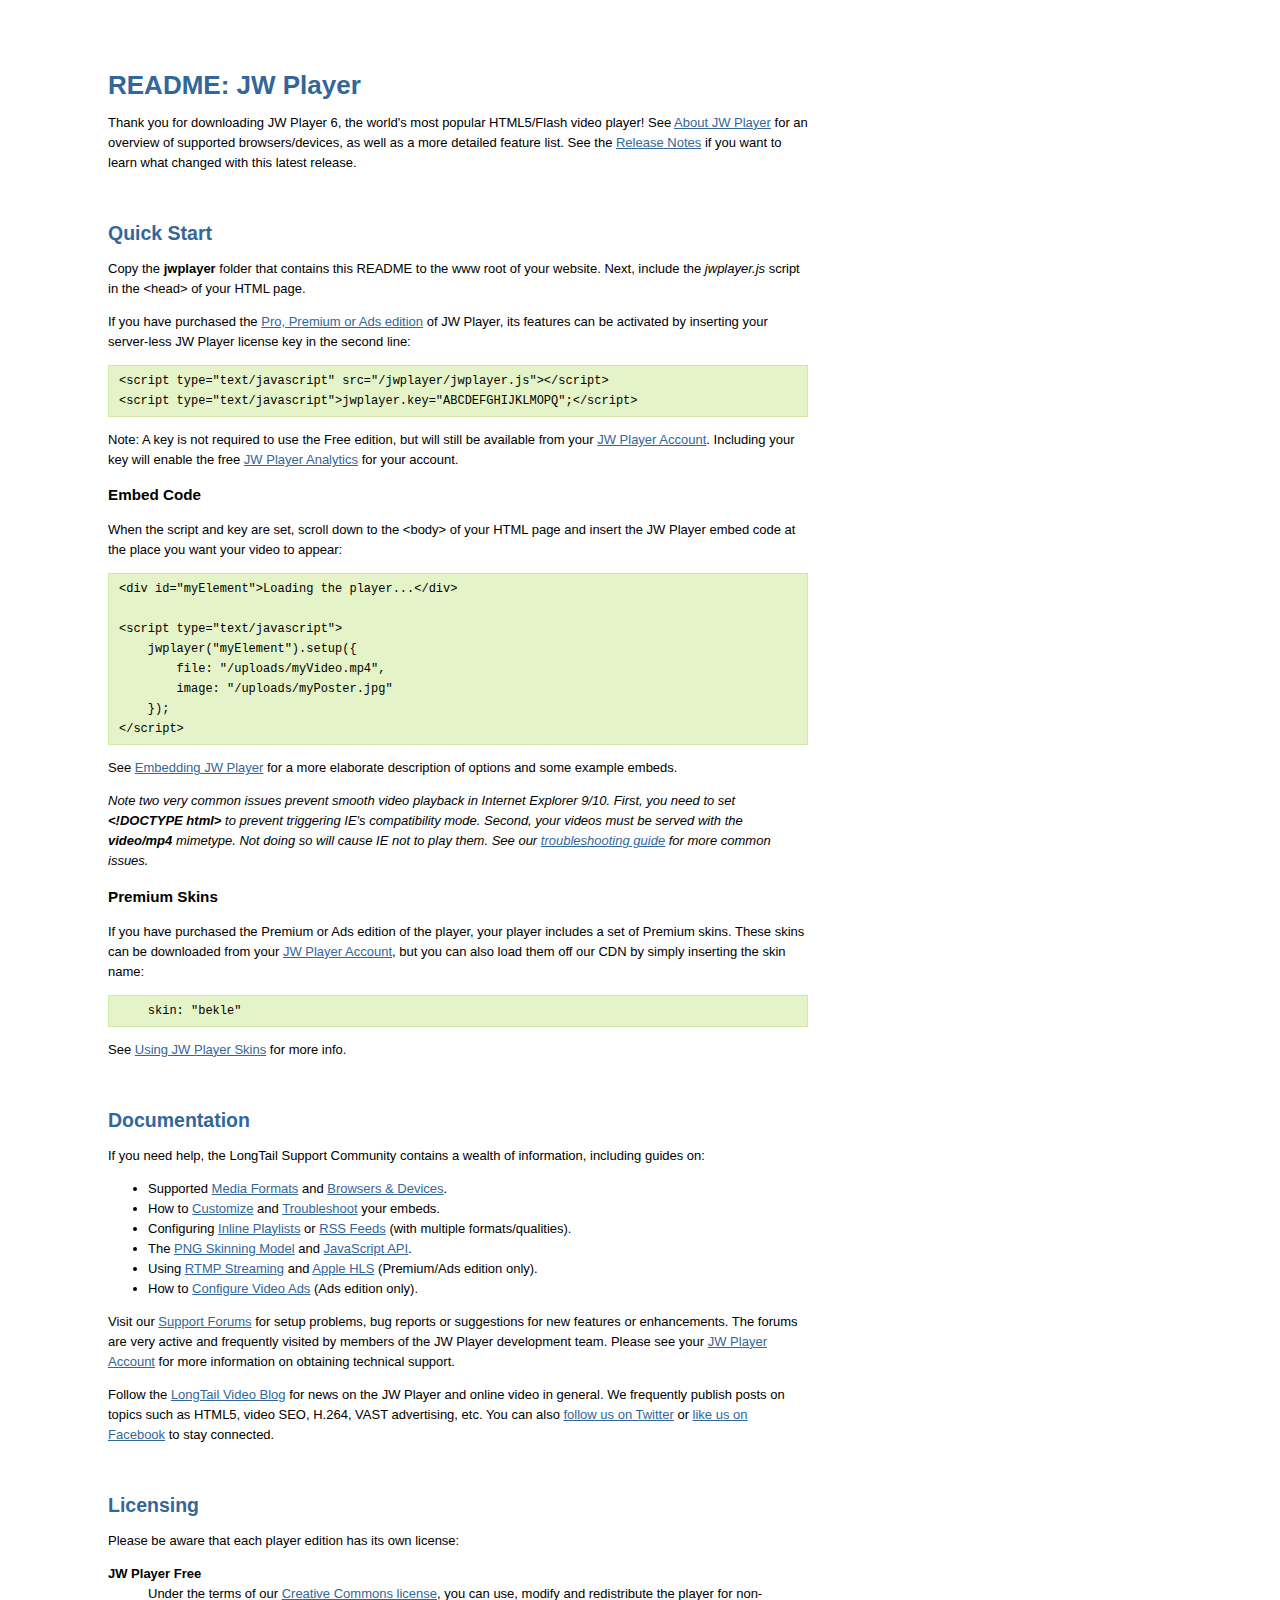
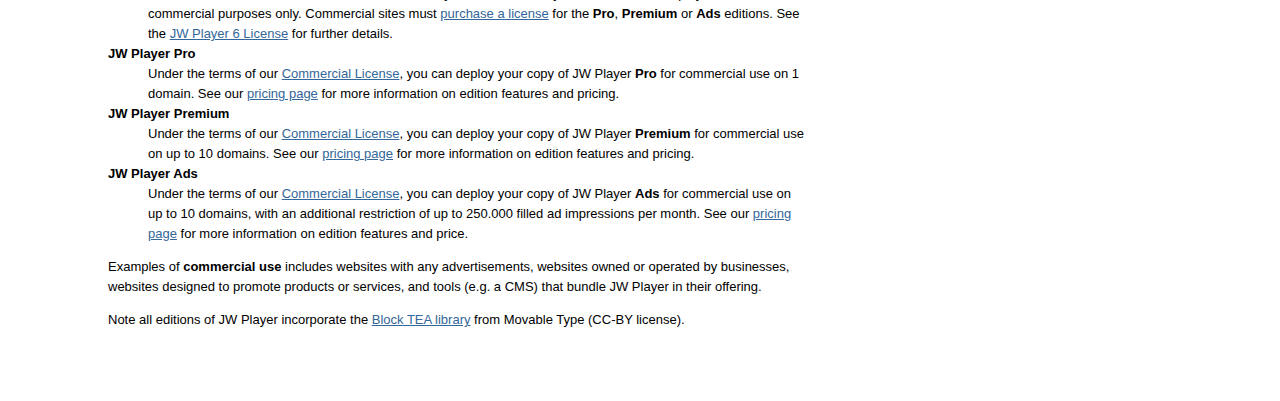
<file: cineclick/jwplayer/README.html>
<!doctype html>
<html>
<head>
<title>README: JW Player</title>
<style>
    body { padding: 50px 100px; width: 700px; font: 13px/20px Arial; background: #FFF; }
    a, h1, h2 { color: #369; }
    h2 { margin-top: 50px; }
    pre { font-size: 12px; background:#E5F3C8; padding:5px 10px; border: 1px solid #D3EAA4; }
    dt { font-weight: bold; }
</style>
</head><body>

<h1>README: JW Player</h1>

<p>Thank you for downloading JW Player 6, the world's most popular HTML5/Flash video player! See <a href="http://www.longtailvideo.com/support/jw-player/28832/about-jw-player">About JW Player</a> for an overview of supported browsers/devices, as well as a more detailed feature list. See the <a href="http://www.longtailvideo.com/support/jw-player/28835/release-notes">Release Notes</a> if you want to learn what changed with this latest release.</p>

<h2>Quick Start</h2>

<p>Copy the <strong>jwplayer</strong> folder that contains this README to the www root of your website. Next, include the <em>jwplayer.js</em> script in the &lt;head&gt; of your HTML page.</p>

<p>If you have purchased the <a href="http://www.longtailvideo.com/jw-player/pricing/">Pro, Premium or Ads edition</a> of JW Player, its features can be activated by inserting your server-less JW Player license key in the second line:</p>

<pre>
&lt;script type="text/javascript" src="/jwplayer/jwplayer.js"&gt;&lt;/script&gt;
&lt;script type="text/javascript"&gt;jwplayer.key="ABCDEFGHIJKLMOPQ";&lt;/script&gt;
</pre>

<p>Note: A key is not required to use the Free edition, but will still be available from your <a href="https://account.longtailvideo.com/">JW Player Account</a>. Including your key will enable the free <a href="http://www.longtailvideo.com/support/jw-player/28852/using-jw-player-analytics">JW Player Analytics</a> for your account.</p>

<h3>Embed Code</h3>

<p>When the script and key are set, scroll down to the &lt;body&gt; of your HTML page and insert the JW Player embed code at the place you want your video to appear:</p>

<pre>
&lt;div id="myElement"&gt;Loading the player...&lt;/div&gt;

&lt;script type="text/javascript"&gt;
    jwplayer("myElement").setup({
        file: "/uploads/myVideo.mp4",
        image: "/uploads/myPoster.jpg"
    });
&lt;/script&gt;
</pre>

<p>See <a href="http://www.longtailvideo.com/support/jw-player/28839/embedding-the-player">Embedding JW Player</a> for a more elaborate description of options and some example embeds.</p>

<p><em>Note two very common issues prevent smooth video playback in Internet Explorer 9/10. First, you need to set <strong>&lt;!DOCTYPE html&gt;</strong> to prevent triggering IE's compatibility mode. Second, your videos must be served with the <strong>video/mp4</strong> mimetype. Not doing so will cause IE not to play them. See our <a href="http://www.longtailvideo.com/support/jw-player/28840/troubleshooting-your-setup">troubleshooting guide</a> for more common issues.</em></p>

<h3>Premium Skins</h3>

<p>If you have purchased the Premium or Ads edition of the player, your player includes a set of Premium skins. These skins can be downloaded from your <a href="https://account.longtailvideo.com/">JW Player Account</a>, but you can also load them off our CDN by simply inserting the skin name:</p>
<pre>    skin: "bekle"</pre>

<p>See <a href="http://www.longtailvideo.com/support/jw-player/28846/using-jw-player-skins">Using JW Player Skins</a> for more info.</p>



<h2>Documentation</h2>

<p>If you need help, the LongTail Support Community contains a wealth of information, including guides on:</p>

<ul>
<li>Supported <a href="http://www.longtailvideo.com/support/jw-player/28836/media-format-support">Media Formats</a> and <a href="http://www.longtailvideo.com/support/jw-player/28837/browser-device-support">Browsers &amp; Devices</a>.</li>
<li> How to <a href="http://www.longtailvideo.com/support/jw-player/28839/embedding-the-player">Customize</a> and <a href="http://www.longtailvideo.com/support/jw-player/28840/troubleshooting-your-setup">Troubleshoot</a> your embeds.</li>
<li>Configuring <a href="http://www.longtailvideo.com/support/jw-player/28842/working-with-playlists">Inline Playlists</a> or <a href="http://www.longtailvideo.com/support/jw-player/28843/loading-rss-feeds">RSS Feeds</a> (with multiple formats/qualities).</li>
<li>The <a href="http://www.longtailvideo.com/support/jw-player/28846/using-jw-player-skins">PNG Skinning Model</a> and <a href="http://www.longtailvideo.com/support/jw-player/28850/using-the-javascript-api">JavaScript API</a>.</li>
<li>Using <a href="http://www.longtailvideo.com/support/jw-player/28854/using-rtmp-streaming">RTMP Streaming</a> and <a href="http://www.longtailvideo.com/support/jw-player/28856/using-apple-hls-streaming/">Apple HLS</a> (Premium/Ads edition only).</li>
<li>How to <a href="http://www.longtailvideo.com/support/jw-player/28862/configuring-video-ads">Configure Video Ads</a> (Ads edition only).</li>
</ul>

<p>Visit our <a href="http://www.longtailvideo.com/support/forums/jw-player/">Support Forums</a> for setup problems, bug reports or suggestions for new features or enhancements. The forums are very active and frequently visited by members of the JW Player development team. Please see your <a href="http://account.longtailvideo.com">JW Player Account</a> for more information on obtaining technical support.</p>

<p>Follow the <a href="http://www.longtailvideo.com/blog/">LongTail Video Blog</a> for news on the JW Player and online video in general. We frequently publish posts on topics such as HTML5, video SEO, H.264, VAST advertising, etc. You can also <a href="http://twitter.com/longtailvideo">follow us on Twitter</a> or <a href="http://www.facebook.com/longtailvideo">like us on Facebook</a> to stay connected.</p>



<h2>Licensing</h2>

<p>Please be aware that each player edition has its own license:</p>

<dl>
<dt>JW Player Free</dt>
<dd>Under the terms of our <a href="http://creativecommons.org/licenses/by-nc-sa/3.0/">Creative Commons license</a>, you can use, modify and redistribute the player for non-commercial purposes only. 
Commercial sites must <a href=" http://www.longtailvideo.com/jw-player/pricing/">purchase a license</a> for the <strong>Pro</strong>, <strong>Premium</strong> or <strong>Ads</strong> editions. See the <a href="http://www.longtailvideo.com/jw-player/license/jw-player-license-text">JW Player 6 License</a> for further details.</dd>
<dt>JW Player Pro</dt>
<dd>
Under the terms of our <a href="http://www.longtailvideo.com/jw-player/license/jw-player-license-text">Commercial License</a>, you can deploy your copy of JW Player <strong>Pro</strong> for commercial use on 1 domain.  See our <a href="http://www.longtailvideo.com/jw-player/pricing/">pricing page</a> for more information on edition features and pricing.
</dd>
<dt>JW Player Premium</dt>
<dd>
  Under the terms of our <a href="http://www.longtailvideo.com/jw-player/license/jw-player-license-text">Commercial License</a>, you can deploy your copy of JW Player <strong>Premium</strong> for commercial use on up to 10 domains. See our <a href="http://www.longtailvideo.com/jw-player/pricing/">pricing page</a> for more information on edition features and pricing.
</dd>
<dt>JW Player Ads</dt>
<dd>
Under the terms of our <a href="http://www.longtailvideo.com/jw-player/license/jw-player-license-text">Commercial License</a>, you can deploy your copy of JW Player <strong>Ads</strong> for commercial use on up to 10 domains, with an additional restriction of up to 250.000 filled ad impressions per month. See our <a href="http://www.longtailvideo.com/jw-player/pricing/">pricing page</a> for more information on edition features and price.</dd>
</dl>

<p>Examples of <strong>commercial use</strong> includes websites with any advertisements, websites owned or operated by businesses, websites designed to promote products or services, and tools (e.g. a CMS) that bundle JW Player in their offering.</p>

<p>Note all editions of JW Player incorporate the <a href="http://www.movable-type.co.uk/scripts/tea-block.html">Block TEA library</a> from Movable Type (CC-BY license).</p>


</body>
</html>
</file>
<file: cineclick/fonticons/demo-files/demo.css>
body {
	padding: 0;
	margin: 0;
	font-family: sans-serif;
	font-size: 1em;
	line-height: 1.5;
	color: #555;
	background: #fff;
}
h1 {
	font-size: 1.5em;
	font-weight: normal;
}
small {
	font-size: .66666667em;
}
a {
	color: #e74c3c;
	text-decoration: none;
}
a:hover, a:focus {
	box-shadow: 0 1px #e74c3c;
}
.bshadow0, input {
	box-shadow: inset 0 -2px #e7e7e7;
}
input:hover {
	box-shadow: inset 0 -2px #ccc;
}
input, fieldset {
	font-size: 1em;
	margin: 0;
	padding: 0;
	border: 0;
}
input {
	color: inherit;
	line-height: 1.5;
	height: 1.5em;
	padding: .25em 0;
}
input:focus {
	outline: none;
	box-shadow: inset 0 -2px #449fdb;
}
.glyph {
	font-size: 16px;
	width: 15em;
	padding-bottom: 1em;
	margin-right: 4em;
	margin-bottom: 1em;
	float: left;
	overflow: hidden;
}
.liga {
	width: 80%;
	width: calc(100% - 2.5em);
}
.talign-right {
	text-align: right;
}
.talign-center {
	text-align: center;
}
.bgc1 {
	background: #f1f1f1;
}
.fgc1 {
	color: #999;
}
.fgc0 {
	color: #000;
}
p {
	margin-top: 1em;
	margin-bottom: 1em;
}
.mvm {
	margin-top: .75em;
	margin-bottom: .75em;
}
.mtn {
	margin-top: 0;
}
.mtl, .mal {
	margin-top: 1.5em;
}
.mbl, .mal {
	margin-bottom: 1.5em;
}
.mal, .mhl {
	margin-left: 1.5em;
	margin-right: 1.5em;
}
.mhmm {
	margin-left: 1em;
	margin-right: 1em;
}
.mls {
	margin-left: .25em;
}
.ptl {
	padding-top: 1.5em;
}
.pbs, .pvs {
	padding-bottom: .25em;
}
.pvs, .pts {
	padding-top: .25em;
}
.clearfix {
	zoom: 1;
}
.unit {
	float: left;
}
.unitRight {
	float: right;
}
.size1of2 {
	width: 50%;
}
.size1of1 {
	width: 100%;
}
.clearfix:before, .clearfix:after {
	content: " ";
	display: table;
}
.clearfix:after {
	clear: both;
}
.hidden-true {
	display: none;
}
.textbox0 {
	width: 3em;
	background: #f1f1f1;
	padding: .25em .5em;
	line-height: 1.5;
	height: 1.5em;
}
#testDrive {
	padding-top: 24px;
	line-height: 1.5;
}
.fs0 {
	font-size: 16px;
}
.fs1 {
	font-size: 32px;
}
</file>
<file: cineclick/fonticons/style.css>
@font-face {
	font-family: 'icomoon';
	src:url('fonts/icomoon.eot?-mnoxh0');
	src:url('fonts/icomoon.eot?#iefix-mnoxh0') format('embedded-opentype'),
		url('fonts/icomoon.woff?-mnoxh0') format('woff'),
		url('fonts/icomoon.ttf?-mnoxh0') format('truetype'),
		url('fonts/icomoon.svg?-mnoxh0#icomoon') format('svg');
	font-weight: normal;
	font-style: normal;
}

[class^="icon-"], [class*=" icon-"] {
	font-family: 'icomoon';
	speak: none;
	font-style: normal;
	font-weight: normal;
	font-variant: normal;
	text-transform: none;
	line-height: 1;

	/* Better Font Rendering =========== */
	-webkit-font-smoothing: antialiased;
	-moz-osx-font-smoothing: grayscale;
}

#conversejs .icon-conversejs:before {
	content: "\e600";
}
#conversejs .icon-closed:before {
	content: "\25ba";
}
#conversejs .icon-opened:before {
	content: "\25bc";
}
#conversejs .icon-checkmark:before {
	content: "\2713";
}
#conversejs .icon-home:before {
	content: "\e000";
}
#conversejs .icon-pencil:before {
	content: "\270e";
}
#conversejs .icon-camera:before {
	content: "\e003";
}
#conversejs .icon-camera-2:before {
	content: "\2616";
}
#conversejs .icon-play:before {
	content: "\25d9";
}
#conversejs .icon-music:before {
	content: "\266b";
}
#conversejs .icon-headphones:before {
	content: "\266c";
}
#conversejs .icon-phone:before {
	content: "\260f";
}
#conversejs .icon-phone-hang-up:before {
	content: "\260e";
}
#conversejs .icon-address-book:before {
	content: "\270f";
}
#conversejs .icon-notebook:before {
	content: "\2710";
}
#conversejs .icon-envelop:before {
	content: "\2709";
}
#conversejs .icon-pushpin:before {
	content: "\e012";
}
#conversejs .icon-online:before {
	content: "\25fc";
}
#conversejs .icon-away:before {
	content: "\25fb";
}
#conversejs .icon-bubbles:before {
	content: "\e015";
}
#conversejs .icon-bubbles2:before {
	content: "\e016";
}
#conversejs .icon-bubbles3:before {
	content: "\e017";
}
#conversejs .icon-user:before {
	content: "\e01a";
}
#conversejs .icon-hide-users:before {
	content: "\e01c";
}
#conversejs .icon-show-users:before {
	content: "\e01e";
}
#conversejs .icon-users:before {
	content: "\e01b";
}
#conversejs .icon-quotes-left:before {
	content: "\e01d";
}
#conversejs .icon-spinner:before {
	content: "\231b";
}
#conversejs .icon-search:before {
	content: "\e021";
}
#conversejs .icon-cogs:before {
	content: "\e022";
}
#conversejs .icon-wrench:before {
	content: "\e024";
}
#conversejs .icon-unlocked:before {
	content: "\e025";
}
#conversejs .icon-lock:before {
	content: "\e026";
}
#conversejs .icon-lock-2:before {
	content: "\e027";
}
#conversejs .icon-key:before {
	content: "\e028";
}
#conversejs .icon-key-2:before {
	content: "\e029";
}
#conversejs .icon-zoomout:before {
	content: "\e02a";
}
#conversejs .icon-zoomin:before {
	content: "\e02b";
}
#conversejs .icon-cog:before {
	content: "\e02f";
}
#conversejs .icon-remove:before {
	content: "\e02d";
}
#conversejs .icon-eye:before {
	content: "\e030";
}
#conversejs .icon-eye-blocked:before {
	content: "\e031";
}
#conversejs .icon-attachment:before {
	content: "\e032";
}
#conversejs .icon-globe:before {
	content: "\e033";
}
#conversejs .icon-heart:before {
	content: "\2764";
}
#conversejs .icon-happy:before {
	content: "\263b";
}
#conversejs .icon-thumbs-up:before {
	content: "\261d";
}
#conversejs .icon-smiley:before {
	content: "\263a";
}
#conversejs .icon-tongue:before {
	content: "\e038";
}
#conversejs .icon-sad:before {
	content: "\2639";
}
#conversejs .icon-wink:before {
	content: "\e03a";
}
#conversejs .icon-wondering:before {
	content: "\2369";
}
#conversejs .icon-confused:before {
	content: "\2368";
}
#conversejs .icon-shocked:before {
	content: "\2364";
}
#conversejs .icon-evil:before {
	content: "\261f";
}
#conversejs .icon-angry:before {
	content: "\e03f";
}
#conversejs .icon-cool:before {
	content: "\e040";
}
#conversejs .icon-grin:before {
	content: "\e041";
}
#conversejs .icon-info:before {
	content: "\2360";
}
#conversejs .icon-notification:before {
	content: "\e01f";
}
#conversejs .icon-warning:before {
	content: "\26a0";
}
#conversejs .icon-spell-check:before {
	content: "\e045";
}
#conversejs .icon-volume-high:before {
	content: "\e046";
}
#conversejs .icon-volume-medium:before {
	content: "\e047";
}
#conversejs .icon-volume-low:before {
	content: "\e048";
}
#conversejs .icon-volume-mute:before {
	content: "\e049";
}
#conversejs .icon-volume-mute2:before {
	content: "\e04a";
}
#conversejs .icon-volume-decrease:before {
	content: "\e04b";
}
#conversejs .icon-volume-increase:before {
	content: "\e04c";
}
#conversejs .icon-bold:before {
	content: "\e04d";
}
#conversejs .icon-underline:before {
	content: "\e04e";
}
#conversejs .icon-italic:before {
	content: "\e04f";
}
#conversejs .icon-strikethrough:before {
	content: "\e050";
}
#conversejs .icon-newtab:before {
	content: "\e053";
}
#conversejs .icon-youtube:before {
	content: "\e055";
}
#conversejs .icon-close:before {
	content: "\2715";
}
#conversejs .icon-blocked:before {
	content: "\2718";
}
#conversejs .icon-cancel-circle:before {
	content: "\e058";
}
#conversejs .icon-minus:before {
	content: "\e05a";
}
#conversejs .icon-plus:before {
	content: "\271a";
}
#conversejs .icon-checkbox-checked:before {
	content: "\2611";
}
#conversejs .icon-checkbox-unchecked:before {
	content: "\2b27";
}
#conversejs .icon-checkbox-partial:before {
	content: "\2b28";
}
#conversejs .icon-radio-checked:before {
	content: "\2b26";
}
#conversejs .icon-radio-unchecked:before {
	content: "\2b25";
}
#conversejs .icon-room-info:before {
	content: "\e059";
}
#conversejs .icon-newspaper:before {
	content: "\e001";
}
#conversejs .icon-image:before {
	content: "\2b14";
}
#conversejs .icon-offline:before {
	content: "\e002";
}
#conversejs .icon-busy:before {
	content: "\e004";
}
#conversejs .icon-exit:before {
	content: "\e601";
}
</file>
